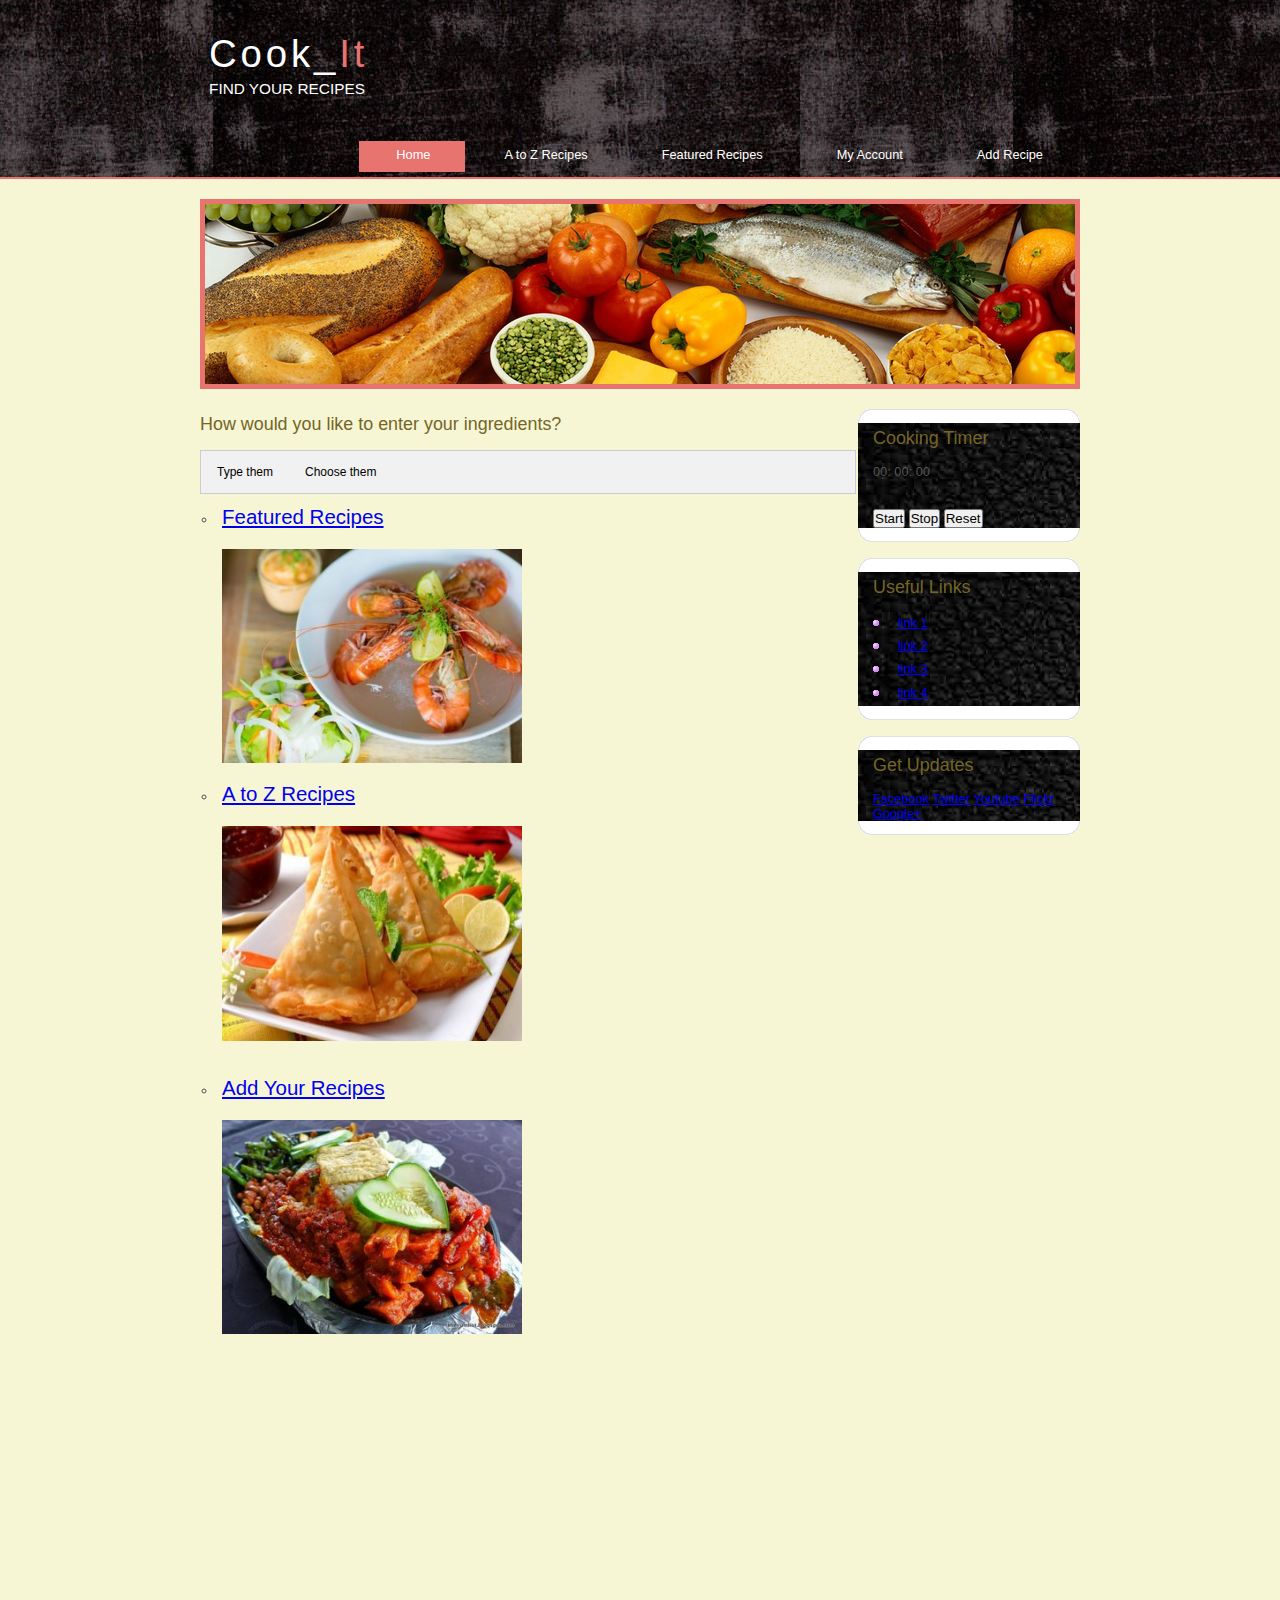
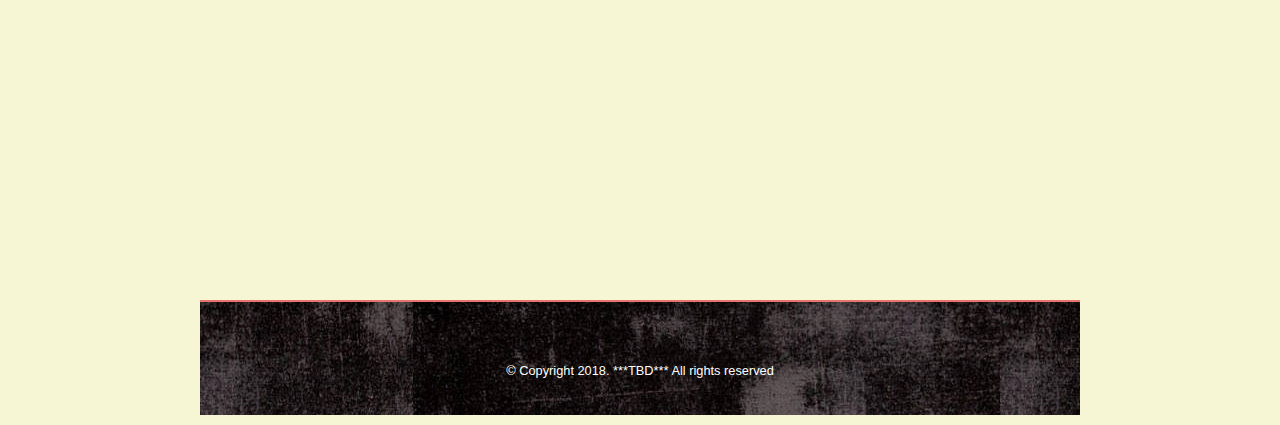
<file: Cookit/index.html>
<html>

<head>
  <title>Cook_It</title>
  <meta name="description" content="website description" />
  <meta name="keywords" content="website keywords, website keywords" />
  <meta http-equiv="content-type" content="text/html; charset=windows-1252" />
  <link rel="stylesheet" type="text/css" href="style/style.css" />
</head>

<body>
  <div id="main">
    <div id="header">
      <div id="logo">
        <div id="logo_text">

          <h1><a href="index.html">Cook_<span class="logo_colour">It</span></a></h1>
          <h2>FIND YOUR RECIPES</h2>
        </div>
      </div>
      <div id="menubar">
        <ul id="menu">

          <li class="selected">	<a href="index.html">Home</a></li>
          <li><a href="recipes.html">A to Z Recipes</a></li>
          <li><a href="featured.html">Featured Recipes</a></li>
          <li><a href="videos.html">My Account</a></li>
          <li><a href="addRecipe.html">Add Recipe</a></li>

        </ul>
      </div>
    </div>



    <div id="content_header"></div>
    <div id="site_content">
      <div id="banner"></div>
	  <div id="sidebar_container">
        <div class="sidebar">
          <div class="sidebar_top"></div>
          <div class="sidebar_item">
  				<h3> Cooking Timer </h3>
  					<div id="timer">

  					  <span id="hours">00:</span>
  					  <span id="mins">00:</span>
  					  <span id="seconds">00</span>
  					</div>
  					<div id="controls"></br></br>
  					  <button id="start">Start</button>
  					<button id="stop">Stop</button>
  					<button id="reset">Reset</button>
  					</div>
  					<script src="https://ajax.googleapis.com/ajax/libs/jquery/3.1.0/jquery.min.js"></script>

  					  <script src="java.js"></script>
          </div>
          <div class="sidebar_base"></div>
        </div>
        <div class="sidebar">
          <div class="sidebar_top"></div>
          <div class="sidebar_item">
            <h3>Useful Links</h3>
            <ul>
              <li><a href="#">link 1</a></li>
              <li><a href="#">link 2</a></li>
              <li><a href="#">link 3</a></li>
              <li><a href="#">link 4</a></li>
            </ul>
          </div>
          <div class="sidebar_base"></div>
        </div>
        <div class="sidebar">
          <div class="sidebar_top"></div>
          <div class="sidebar_item">

            <div>
				<h3>Get Updates</h3>
				<a href="http://facebook.com/go/facebook/" target="_blank" id="facebook">Facebook</a>
				<a href="http://twitter.com/go/twitter/" target="_blank" id="twitter">Twitter</a>
				<a href="http://Youtube.com/go/youtube/" target="_blank" id="youtube">Youtube</a>
				<a href="http://Flickr.com/go/flickr/" target="_blank" id="flickr">Flickr</a>
				<a href="http://Google.com/go/googleplus/" target="_blank" id="googleplus">Google&#43;</a>
			</div>

          </div>
          <div class="sidebar_base"></div>
        </div>
      </div>
      <div>
    <div>
      <h3>How would you like to enter your ingredients?</h3>
      <!DOCTYPE html>
<html>
<head>
<meta name="viewport" content="width=device-width, initial-scale=1">
<style>
body {font-family: Arial;}

/* Style the tab */
.tab {
  overflow: hidden;
  border: 1px solid #ccc;
  background-color: #f1f1f1;
}

/* Style the buttons inside the tab */
.tab button {
  background-color: inherit;
  float: left;
  border: none;
  outline: none;
  cursor: pointer;
  padding: 14px 16px;
  transition: 0.3s;
  font-size: 12px;
}

/* Change background color of buttons on hover */
.tab button:hover {
  background-color: #ddd;
}

/* Create an active/current tablink class */
.tab button.active {
  background-color: #ccc;
}

/* Style the tab content */
.tabcontent {
  display: none;
  padding: 6px 12px;
  border: 1px solid #ccc;
  border-top: none;
}
</style>
</head>
<body>



<div class="tab">
<button class="tablinks" onclick="openCity(event, 'London')">Type them</button>
<button class="tablinks" onclick="openCity(event, 'Paris')">Choose them</button>

</div>

<div id="London" class="tabcontent">

<input type="text" name="fname" onfocus="this.value=''" value="Add an ingredient">
<p> You have not added any ingredients yet! </p>
</br> </br>
<input type="submit" value="Search">
</div>

<div id="Paris" class="tabcontent">
<nav id="topNav">
<ul style="list-style: none;">
<li>
<a href="#" title="Nav Link 2">INGREDIENTS</a></br> </br>
<ul style="list-style: none;">
  <li><input type="checkbox" name="vehicle" value="Bike">Milk</li>
  <li><input type="checkbox" name="vehicle" value="Bike">Rice</li>
  <li><input type="checkbox" name="vehicle" value="Bike">Bread</li>
  <li><input type="checkbox" name="vehicle" value="Bike">Fish</li>
  <li><input type="checkbox" name="vehicle" value="Bike">Meat</li>
  <li><input type="checkbox" name="vehicle" value="Bike">Oil</li>
  <li><input type="checkbox" name="vehicle" value="Bike">Fish</li>
  <li><input type="checkbox" name="vehicle" value="Bike">Fruits</li>
  <li><input type="checkbox" name="vehicle" value="Bike">Vegetables</li>
</ul>
</li>
    <div id="a"></div>

    <input type="submit" value="Search">
</div>



<script>
function openCity(evt, cityName) {
  var i, tabcontent, tablinks;
  tabcontent = document.getElementsByClassName("tabcontent");
  for (i = 0; i < tabcontent.length; i++) {
      tabcontent[i].style.display = "none";
  }
  tablinks = document.getElementsByClassName("tablinks");
  for (i = 0; i < tablinks.length; i++) {
      tablinks[i].className = tablinks[i].className.replace(" active", "");
  }
  document.getElementById(cityName).style.display = "block";
  evt.currentTarget.className += " active";
}
</script>

</body>
</html>

<div class="mydiv">
  <ul class="myul">
    <li>
      <h2><a href="featured.html">Featured Recipes</a></h2>
      <a href="featured.html"><img src="images/featured.jpg" width="300px" hight="300px" alt="Image"></a>
    </li>
    <li>
      <h2><a href="recipes.html">A to Z Recipes</a></h2>
      <a href="recipes.html"><img src="images/a-z.jpg" width="300px" hight="300px" alt="Image"></a>
    </li>
  </ul>
  <ul>

    <li>
      <h2><a href="addRecipe.html">Add Your Recipes</a></h2>
      <a href="addRecipe.html"><img src="images/blog.jpg" width="300px" hight="300px" alt="Image"></a>
    </li>
  </ul>
</div>



</br></br></br></br></br></br></br></br></br></br></br></br></br></br></br></br></br></br></br></br></br></br></br></br></br></br></br></br></br></br></br></br></br></br></br></br>


    <div id="content_footer"></div>
    <div id="footer">
</br></br>
    			<p>
    				&copy; Copyright 2018. ***TBD*** All rights reserved
    			</p>
    		</div>
    	</div>
    </body>
    </html>
</file>
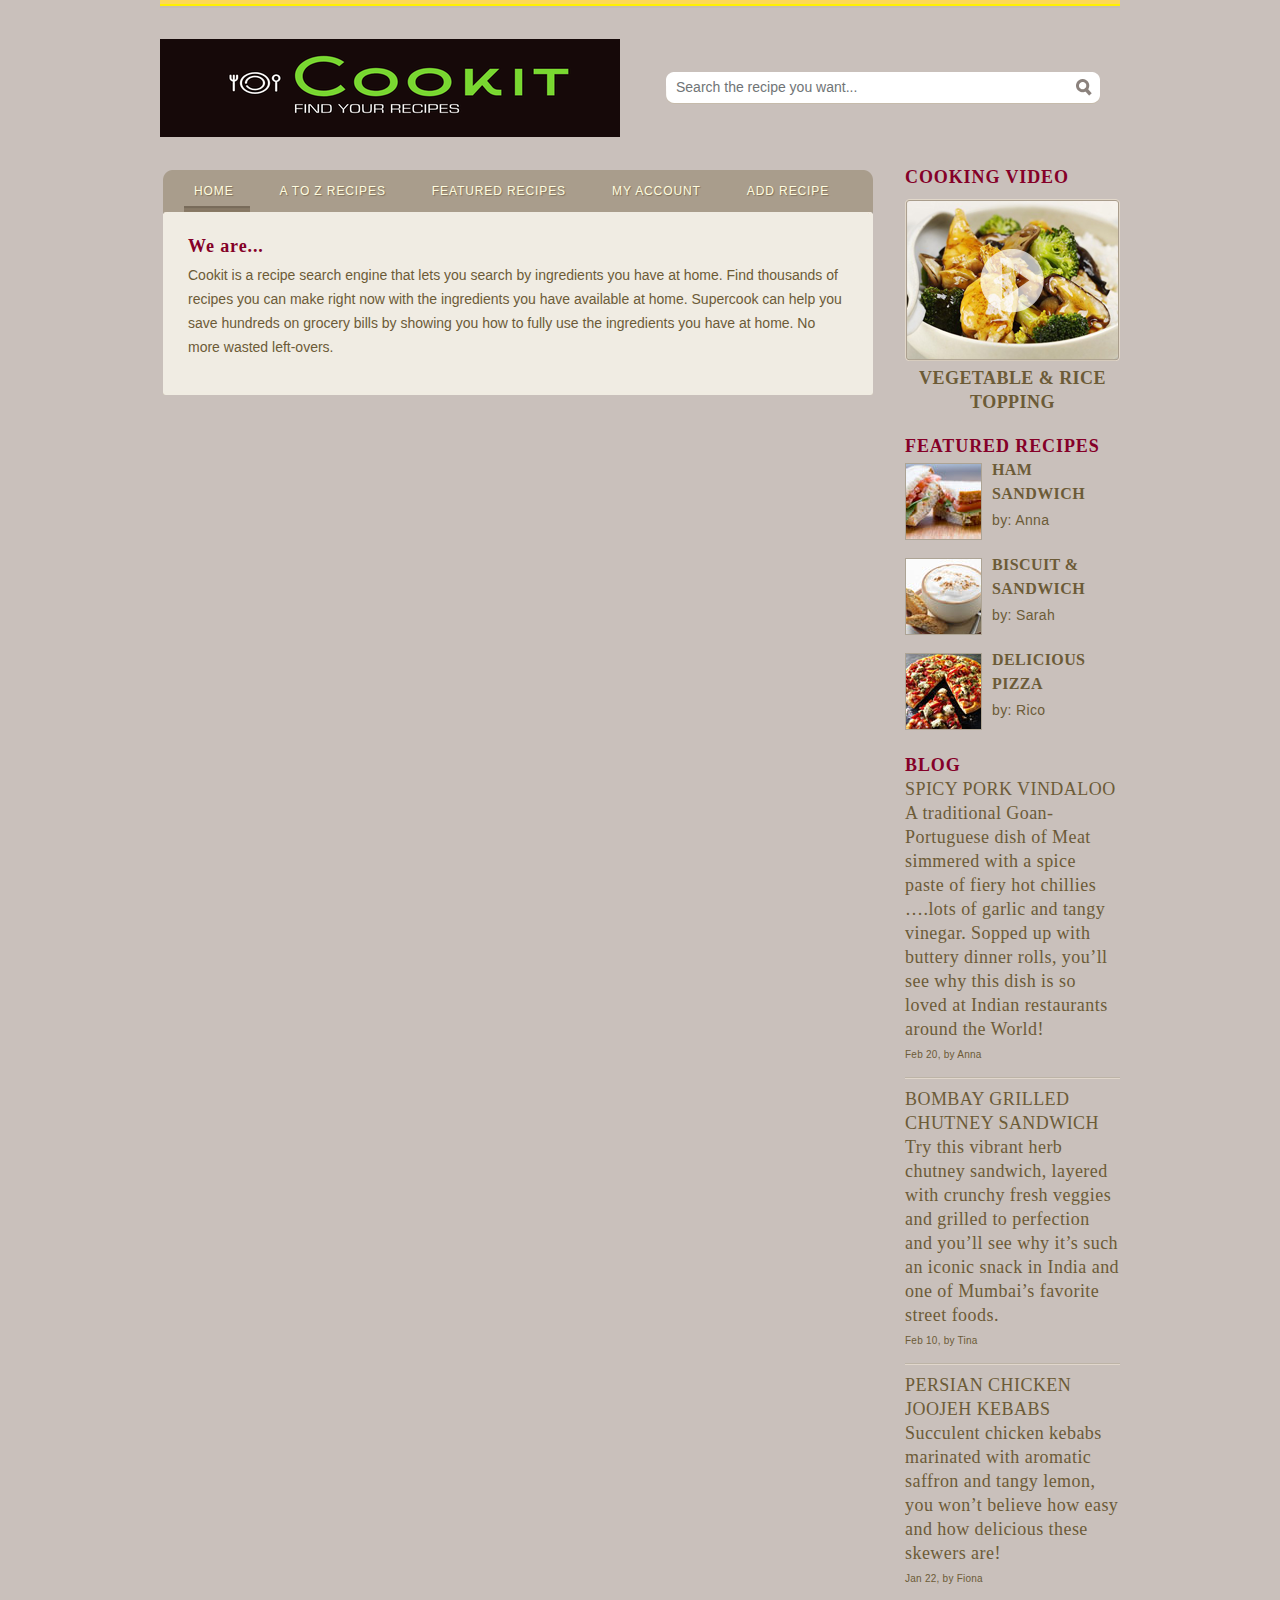
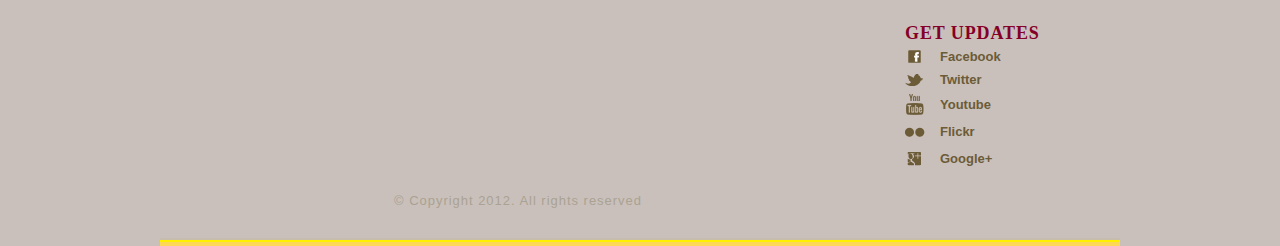
<file: Cookit/about.html>
<!DOCTYPE html>
<!-- Website template by freewebsitetemplates.com -->
<html>
<head>
	<meta charset="UTF-8">
	<title>About - Cooking Recipe Web Template</title>
	<link rel="stylesheet" type="text/css" href="css/style.css">
</head>
<body>
	<div class="header">
		<div>
			<a href="index.html"><img src="images/logo.png" alt="Logo"></a>
		</div>
		<form action="index.html">
		<input type="text" value="Search the recipe you want..." id="search">
			<input type="submit" value="" id="searchbtn">
		</form>
	</div>
	<div class="body">
		<div>
			<div class="header">
				<ul>
					<li>
						<a href="index.html">Home</a>
					</li>
					<li>
						<a href="recipes.html">A to Z Recipes</a>
					</li>
					<li>
						<a href="featured.html">Featured Recipes</a>
					</li>
					<li>
						<a href="videos.html">My Account</a>
					</li>
					<li>
						<a href="blog.html">Add Recipe</a>
					</li>
					<li class="current">
						<a href="about.html">About</a>
					</li>
				</ul>
			</div>
			<div class="body">
				<div id="content">
					<div>
						<div>
							<h4>We are...</h4>
							<p>
								Cookit is a recipe search engine that lets you search by ingredients you have at home. Find thousands of recipes you can make right now with the ingredients you have available at home.  Supercook can help you save hundreds on grocery bills by showing you how to fully use the ingredients you have at home. No more wasted left-overs.
							</p>
						</div>
					</div>
				</div>
			</div>
		</div>
		<div>
			<div>
				<h3>Cooking Video</h3>
				<a href="videos.html"><img src="images/cooking-video.png" alt="Image"></a>
				<span>Vegetable &amp; Rice Topping</span>
			</div>
			<div>
				<h3>Featured Recipes</h3>
				<ul id="featured">
					<li>
						<a href="recipes.html"><img src="images/sandwich.jpg" alt="Image"></a>
						<div>
							<h2><a href="recipes.html">Ham Sandwich</a></h2>
							<span>by: Anna</span>
						</div>
					</li>
					<li>
						<a href="recipes.html"><img src="images/biscuit-and-coffee.jpg" alt="Image"></a>
						<div>
							<h2><a href="recipes.html">Biscuit &amp; Sandwich</a></h2>
							<span>by: Sarah</span>
						</div>
					</li>
					<li>
						<a href="recipes.html"><img src="images/pizza.jpg" alt="Image"></a>
						<div>
							<h2><a href="recipes.html">Delicious Pizza</a></h2>
							<span>by: Rico</span>
						</div>
					</li>
				</ul>
			</div>
			<div>
				<h3>Blog</h3>
				<ul id="blog">
					<li>
						<a href="blog.html">SPICY PORK VINDALOO
A traditional Goan-Portuguese dish of Meat simmered with a spice paste of fiery hot chillies ….lots of garlic and tangy vinegar. Sopped up with buttery dinner rolls, you’ll see why this dish is so loved at Indian restaurants around the World!</a>
						<span class="date">Feb 20, by Anna</span>
					</li>
					<li>
						<a href="blog.html">BOMBAY GRILLED CHUTNEY SANDWICH
Try this vibrant herb chutney sandwich, layered with crunchy fresh veggies and grilled to perfection and you’ll see why it’s such an iconic snack in India and one of Mumbai’s favorite street foods.</a>
						<span class="date">Feb 10, by Tina</span>
					</li>
					<li>
						<a href="blog.html">PERSIAN CHICKEN JOOJEH KEBABS
Succulent chicken kebabs marinated with aromatic saffron and tangy lemon, you won’t believe how easy and how delicious these skewers are!</a>
						<span class="date">Jan 22, by Fiona</span>
					</li>
				</ul>
			</div>
			<div>
				<h3>Get Updates</h3>
				<a href="http://facebook.com/go/facebook/" target="_blank" id="facebook">Facebook</a>
				<a href="http://twitter.com/go/twitter/" target="_blank" id="twitter">Twitter</a>
				<a href="http://Youtube.com/go/youtube/" target="_blank" id="youtube">Youtube</a>
				<a href="http://Flickr.com/go/flickr/" target="_blank" id="flickr">Flickr</a>
				<a href="http://Google.com/go/googleplus/" target="_blank" id="googleplus">Google&#43;</a>
			</div>
		</div>
	</div>
	<div class="footer">
		<div>
			<p>
				&copy; Copyright 2012. All rights reserved
			</p>
		</div>
	</div>
</body>
</html>
</file>
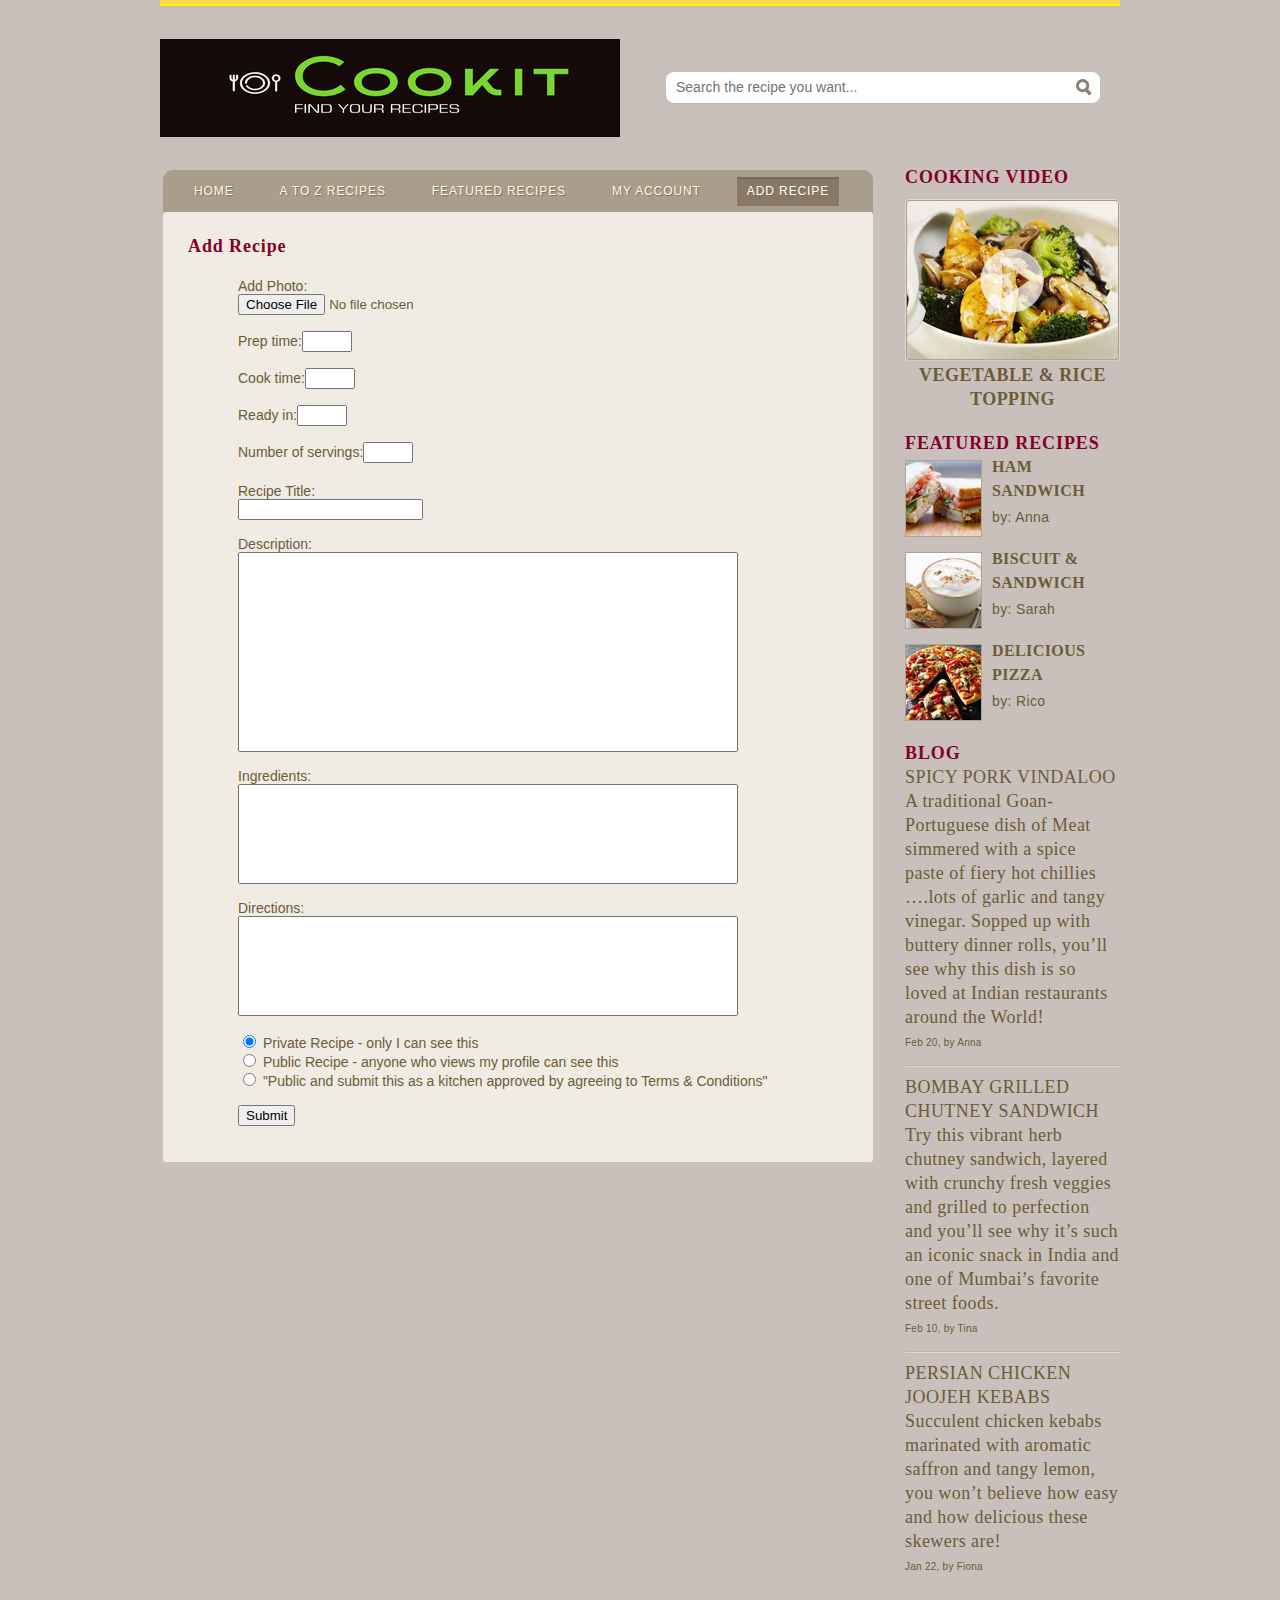
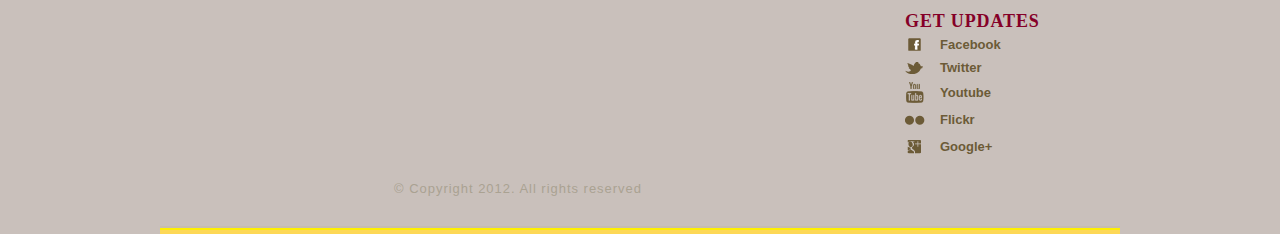
<file: Cookit/addRecipe.html>
<html>

<head>
    <meta charset="UTF-8">
    <title>Blog - Food</title>
    <link rel="stylesheet" type="text/css" href="css/style.css">
</head>

<body>
    <div class="header">
        <div>
            <a href="index.html"><img src="images/logo.png" alt="Logo"></a>
        </div>
        <form action="index.html">
            <input type="text" value="Search the recipe you want..." id="search">
            <input type="submit" value="" id="searchbtn">
        </form>
    </div>
    <div class="body">
        <div>
            <div class="header">
                <ul>
                    <li>
                        <a href="index.html">Home</a>
                    </li>
                    <li>
                        <a href="recipes.html">A to Z Recipes</a>
                    </li>
                    <li>
                        <a href="featured.html">Featured Recipes</a>
                    </li>
                    <li>
                        <a href="videos.html">My account</a>
                    </li>
                    <li class="current">
                        <a href="blog.html">Add Recipe</a>
                    </li>
                    <li>
                        <a href="about.html">About</a>
                    </li>
                </ul>
            </div>
            <div class="body">
                <div id="content">
                    <div>
                        <div>
                            <h3>Add Recipe</h3>

                            <div class="row">
                                <div class="column left">
                                    Add Photo:
                                    <form action="/action_page.php"> <input type="file" name="image" value="fileupload" id="fileupload"> <label for="fileupload"> <br><br>
    Prep time:<input type="text" name="prepTim" value=" " style="width: 50px"><br><br>
    Cook time:<input type="text" name="cookTim" value=" " style="width: 50px"><br><br>
    Ready in:<input type="text" name="redyTim" value=" " style="width: 50px"><br><br>
    Number of servings:<input type="text" name="numServ" value=" " style="width: 50px">
  </div>
  
  
  
  
  <div class="column right">
    <form action="/action_page.php">
  Recipe Title:<br>
  <input type="text" name="title" value=" ">
  <br><br>
  Description:<br>
  <input type="text" name="descrip" value=" " style="width: 500px; height: 200px;">
  <br><br>
   Ingredients:<br>
  <input type="text" name="ingre" value=" " style="width: 500px; height: 100px;">
  <br><br>
  Directions:<br>
  <input type="text" name="direct" value=" " style="width: 500px; height: 100px;">
  <br><br>
  <input type="radio" name="recipePrivacy" value="Priavte" checked> Private Recipe - only I can see this <br>
  <input type="radio" name="recipePrivacy" value="Public"> Public Recipe - anyone who views my profile can see this<br>
  <input type="radio" name="recipePrivacy" value="Public T&C"> "Public and submit this as a kitchen approved by agreeing to Terms & Conditions" <br><br>
  
  <input type="submit" value="Submit">
</form> 
  </div>
</div>


							</p>
						</div>
					</div>
				</div>
			</div>
		</div>
		<div>
			<div>
				<h3>Cooking Video</h3>
				<a href="videos.html"><img src="images/cooking-video.png" alt="Image"></a>
				<span>Vegetable &amp; Rice Topping</span>
			</div>
			<div>
				<h3>Featured Recipes</h3>
				<ul id="featured">
					<li>
						<a href="recipes.html"><img src="images/sandwich.jpg" alt="Image"></a>
						<div>
							<h2><a href="recipes.html">Ham Sandwich</a></h2>
							<span>by: Anna</span>
						</div>
					</li>
					<li>
						<a href="recipes.html"><img src="images/biscuit-and-coffee.jpg" alt="Image"></a>
						<div>
							<h2><a href="recipes.html">Biscuit &amp; Sandwich</a></h2>
							<span>by: Sarah</span>
						</div>
					</li>
					<li>
						<a href="recipes.html"><img src="images/pizza.jpg" alt="Image"></a>
						<div>
							<h2><a href="recipes.html">Delicious Pizza</a></h2>
							<span>by: Rico</span>
						</div>
					</li>
				</ul>
			</div>
			<div>
				<h3>Blog</h3>
				<ul id="blog">
					<li>
						<a href="blog.html">SPICY PORK VINDALOO
A traditional Goan-Portuguese dish of Meat simmered with a spice paste of fiery hot chillies ….lots of garlic and tangy vinegar. Sopped up with buttery dinner rolls, you’ll see why this dish is so loved at Indian restaurants around the World!</a>
						<span class="date">Feb 20, by Anna</span>
					</li>
					<li>
						<a href="blog.html">BOMBAY GRILLED CHUTNEY SANDWICH
Try this vibrant herb chutney sandwich, layered with crunchy fresh veggies and grilled to perfection and you’ll see why it’s such an iconic snack in India and one of Mumbai’s favorite street foods.</a>
						<span class="date">Feb 10, by Tina</span>
					</li>
					<li>
						<a href="blog.html">PERSIAN CHICKEN JOOJEH KEBABS
Succulent chicken kebabs marinated with aromatic saffron and tangy lemon, you won’t believe how easy and how delicious these skewers are!</a>
						<span class="date">Jan 22, by Fiona</span>
					</li>
				</ul>
			</div>
			<div>
				<h3>Get Updates</h3>
				<a href="http://facebook.com/go/facebook/" target="_blank" id="facebook">Facebook</a>
				<a href="http://twitter.com/go/twitter/" target="_blank" id="twitter">Twitter</a>
				<a href="http://Youtube.com/go/youtube/" target="_blank" id="youtube">Youtube</a>
				<a href="http://Flickr.com/go/flickr/" target="_blank" id="flickr">Flickr</a>
				<a href="http://Google.com/go/googleplus/" target="_blank" id="googleplus">Google&#43;</a>
			</div>
		</div>
	</div>
	<div class="footer">
		<div>
			<p>
				&copy; Copyright 2012. All rights reserved
			</p>
		</div>
	</div>
</body>
</html>
</file>
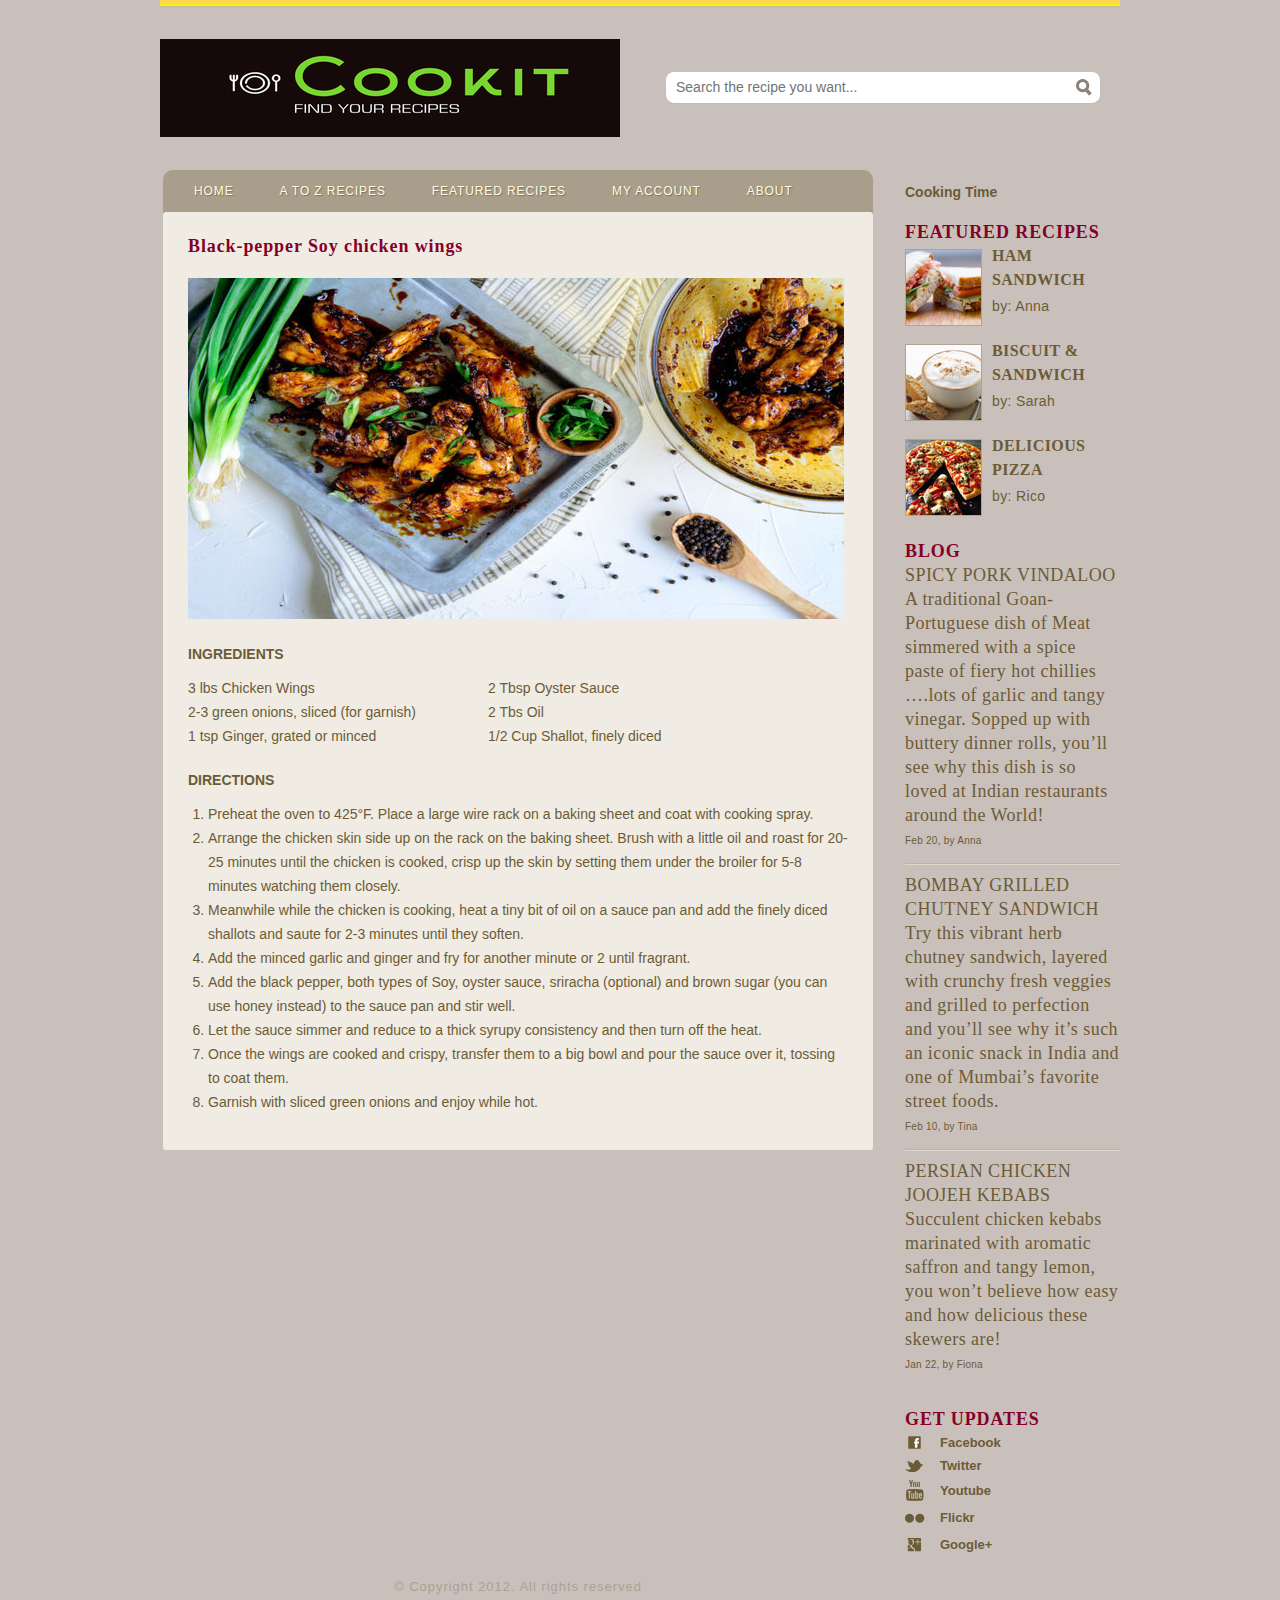
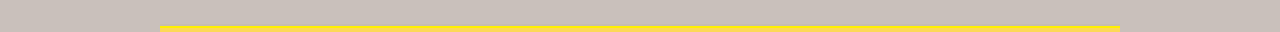
<file: Cookit/Black-pepper Soy chicken wings.html>
<!DOCTYPE html>
<!-- Website template by freewebsitetemplates.com -->
<html>
<head>
	<meta charset="UTF-8">
	<title>Food &amp; Recipes</title>
	<link rel="stylesheet" type="text/css" href="css/style.css">
</head>
<body>
	<div class="header">
		<div>
			<a href="index.html"><img src="images/logo.png" alt="Logo"></a>
		</div>
		<form action="index.html">
		<input type="text" value="Search the recipe you want..." id="search">
			<input type="submit" value="" id="searchbtn">
		</form>
	</div>
	<div class="body">
		<div>
			<div class="header">
				<ul>
					<li>
						<a href="index.html">Home</a>
					</li>
					<li>
						<a href="recipes.html">A to Z Recipes</a>
					</li>
					<li >
						<a href="featured.html">Featured Recipes</a>
					</li>
					<li>
						<a href="videos.html">My Account</a>
					</li>
					<li>
						<a href="about.html">About</a>
					</li>
					<li>
						<a href="blog.html">Blog</a>
					</li>
				</ul>
			</div>
			<div class="body">
				<div id="content">
					<div>
						<div>
							<h3>Black-pepper Soy chicken wings</h3>

							<a href="index.html"><img src="images/pork-barbeque.jpg" alt="Image"></a>
							<h5>INGREDIENTS</h5>
							<ol class="ingredients">
								<li>
									3 lbs Chicken Wings
								</li>
								<li>
									2 Tbsp Oyster Sauce
								</li>
								<li>
									2-3 green onions, sliced (for garnish)
								</li>
								<li>
									2 Tbs Oil
								</li>
								<li>
									1 tsp Ginger, grated or minced
								</li>
								<li>
									1/2 Cup Shallot, finely diced
								</li>
							</ol>
							<h5>DIRECTIONS</h5>
							<ol class="directions">
								<li>
									Preheat the oven to 425°F. Place a large wire rack on a baking sheet and coat with cooking spray.
								</li>
								<li>
									Arrange the chicken skin side up on the rack on the baking sheet. Brush with a little oil and roast for 20-25 minutes until the chicken is cooked, crisp up the skin by setting them under the broiler for 5-8 minutes watching them closely.
								</li>
								<li>
									Meanwhile while the chicken is cooking, heat a tiny bit of oil on a sauce pan and add the finely diced shallots and saute for 2-3 minutes until they soften.
								</li>
								<li>
									Add the minced garlic and ginger and fry for another minute or 2 until fragrant.
								</li>
								<li>
									Add the black pepper, both types of Soy, oyster sauce, sriracha (optional) and brown sugar (you can use honey instead) to the sauce pan and stir well.
								</li>
								<li>
									Let the sauce simmer and reduce to a thick syrupy consistency and then turn off the heat.
								</li>

								<li>
									Once the wings are cooked and crispy, transfer them to a big bowl and pour the sauce over it, tossing to coat them.
								</li>
								<li>
									Garnish with sliced green onions and enjoy while hot.
								</li>

							</ol>
						</div>
					</div>
				</div>
			</div>
		</div>
		<div>
			<h4> Cooking Time <h4>
			<script src="java.js"></script>
		<h4>	<div id="timer"></div> </h4>

			<div>
				<h3>Featured Recipes</h3>
				<ul id="featured">
					<li>
						<a href="recipes.html"><img src="images/sandwich.jpg" alt="Image"></a>
						<div>
							<h2><a href="recipes.html">Ham Sandwich</a></h2>
							<span>by: Anna</span>
						</div>
					</li>
					<li>
						<a href="recipes.html"><img src="images/biscuit-and-coffee.jpg" alt="Image"></a>
						<div>
							<h2><a href="recipes.html">Biscuit &amp; Sandwich</a></h2>
							<span>by: Sarah</span>
						</div>
					</li>
					<li>
						<a href="recipes.html"><img src="images/pizza.jpg" alt="Image"></a>
						<div>
							<h2><a href="recipes.html">Delicious Pizza</a></h2>
							<span>by: Rico</span>
						</div>
					</li>
				</ul>
			</div>
			<div>
				<h3>Blog</h3>
				<ul id="blog">
					<li>
						<a href="blog.html">SPICY PORK VINDALOO
A traditional Goan-Portuguese dish of Meat simmered with a spice paste of fiery hot chillies ….lots of garlic and tangy vinegar. Sopped up with buttery dinner rolls, you’ll see why this dish is so loved at Indian restaurants around the World!</a>
						<span class="date">Feb 20, by Anna</span>
					</li>
					<li>
						<a href="blog.html">BOMBAY GRILLED CHUTNEY SANDWICH
Try this vibrant herb chutney sandwich, layered with crunchy fresh veggies and grilled to perfection and you’ll see why it’s such an iconic snack in India and one of Mumbai’s favorite street foods.</a>
						<span class="date">Feb 10, by Tina</span>
					</li>
					<li>
						<a href="blog.html">PERSIAN CHICKEN JOOJEH KEBABS
Succulent chicken kebabs marinated with aromatic saffron and tangy lemon, you won’t believe how easy and how delicious these skewers are!</a>
						<span class="date">Jan 22, by Fiona</span>
					</li>
				</ul>
			</div>
			<div>
				<h3>Get Updates</h3>
				<a href="http://facebook.com/go/facebook/" target="_blank" id="facebook">Facebook</a>
				<a href="http://twitter.com/go/twitter/" target="_blank" id="twitter">Twitter</a>
				<a href="http://Youtube.com/go/youtube/" target="_blank" id="youtube">Youtube</a>
				<a href="http://Flickr.com/go/flickr/" target="_blank" id="flickr">Flickr</a>
				<a href="http://Google.com/go/googleplus/" target="_blank" id="googleplus">Google&#43;</a>
			</div>
		</div>
	</div>
	<div class="footer">
		<div>
			<p>
				&copy; Copyright 2012. All rights reserved
			</p>
		</div>
	</div>
</body>
</html>
</file>
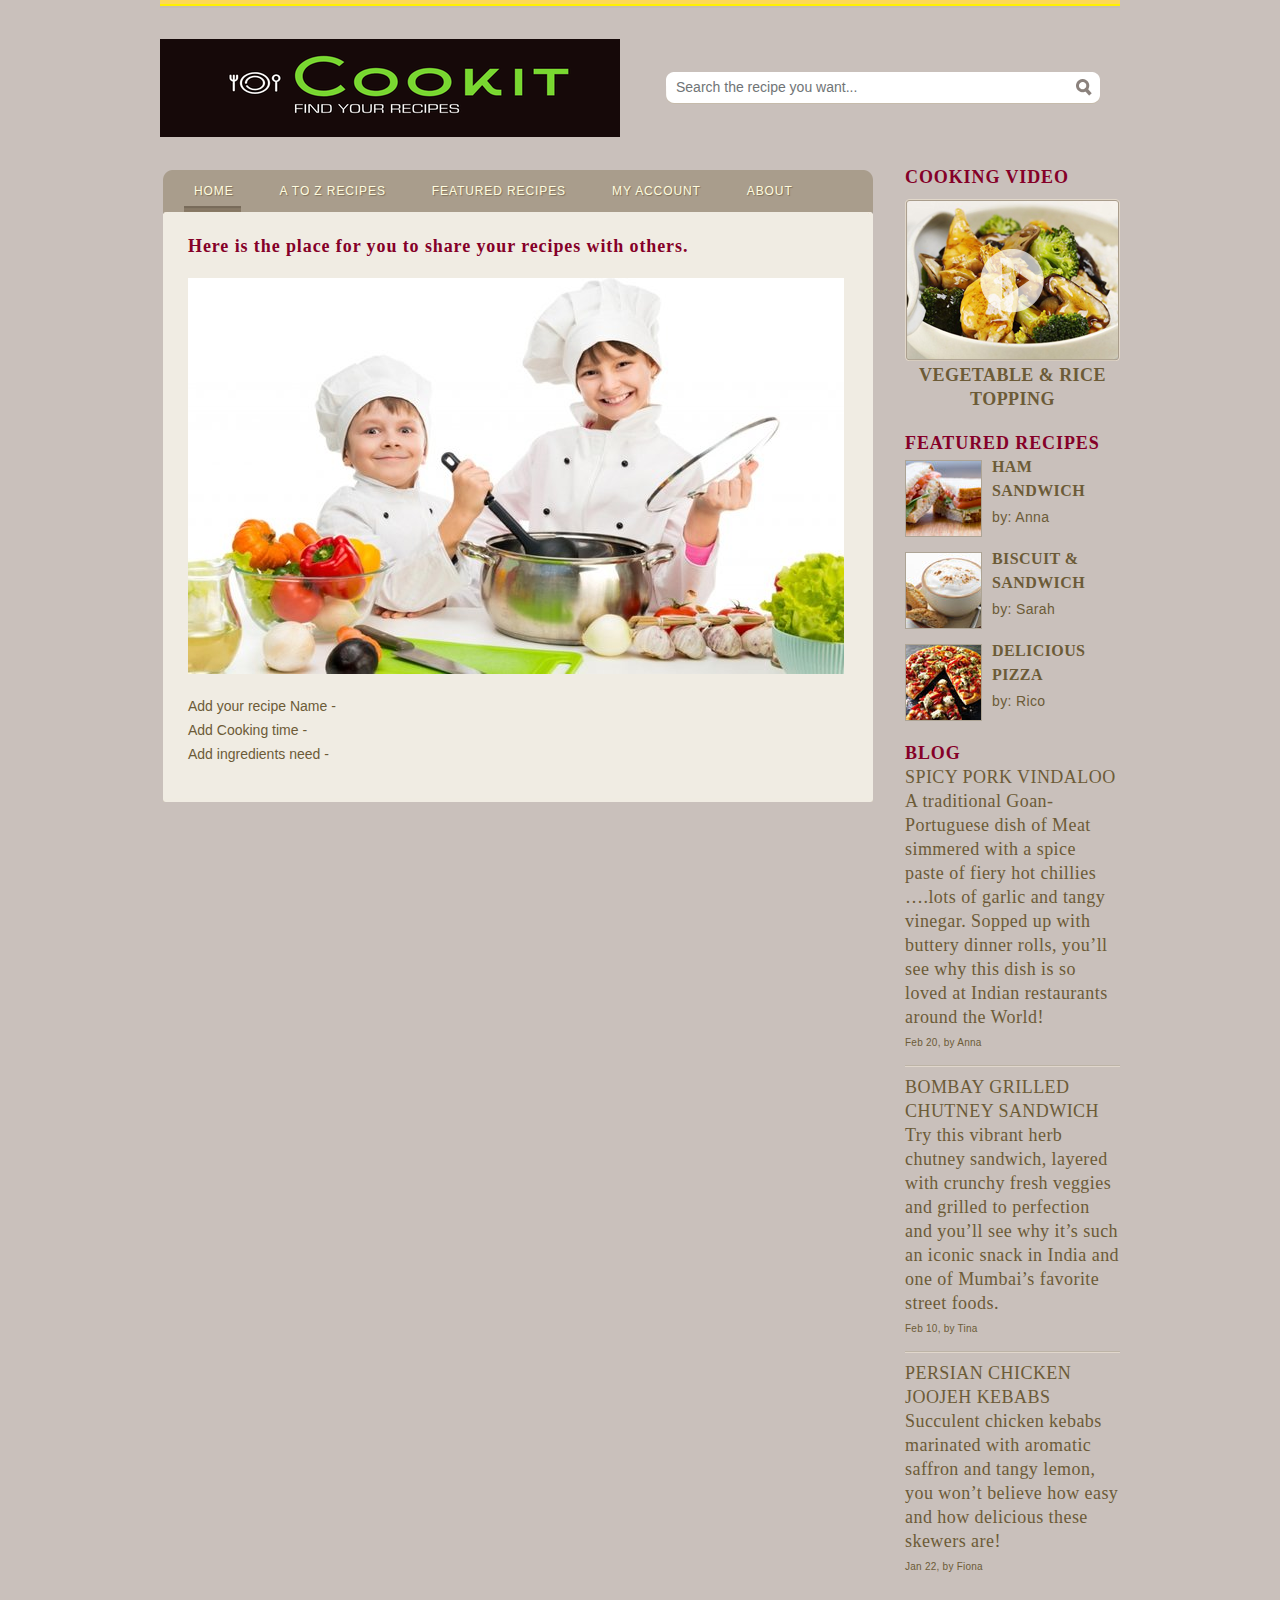
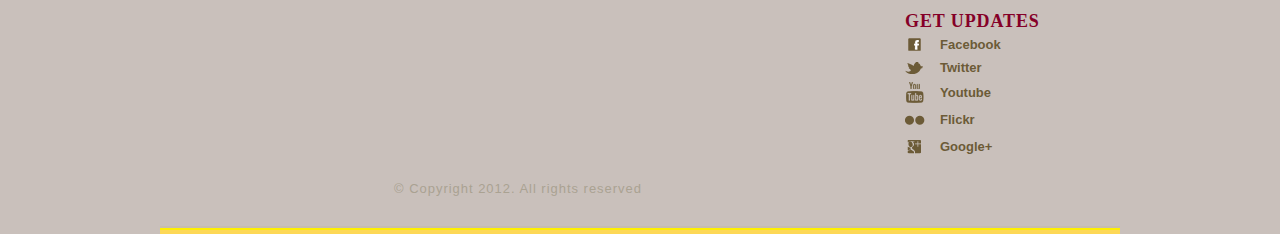
<file: Cookit/blog.html>
<html>
<head>
	<meta charset="UTF-8">
	<title>Blog - Food</title>
	<link rel="stylesheet" type="text/css" href="css/style.css">
</head>
<body>
	<div class="header">
		<div>
			<a href="index.html"><img src="images/logo.png" alt="Logo"></a>
		</div>
		<form action="index.html">
			<input type="text" value="Search the recipe you want..." id="search">
			<input type="submit" value="" id="searchbtn">
		</form>
	</div>
	<div class="body">
		<div>
			<div class="header">
				<ul>
					<li>
						<a href="index.html">Home</a>
					</li>
					<li>
						<a href="recipes.html">A to Z Recipes</a>
					</li>
					<li>
						<a href="featured.html">Featured Recipes</a>
					</li>
					<li>
						<a href="videos.html">My account</a>
					</li>
					<li>
						<a href="about.html">About</a>
					</li>
					<li class="current">
						<a href="blog.html">Blog</a>
					</li>
				</ul>
			</div>
			<div class="body">
				<div id="content">
					<div>
						<div>
							<h3>Here is the place for you to share your recipes with others.</h3>

							<a href="index.html"><img src="images/chicken-mushroom.jpg" alt="Image"></a>
							<p>
								Add your recipe Name - </br>
							Add	Cooking time - </br>
							Add ingredients need - </br>


							</p>
						</div>
					</div>
				</div>
			</div>
		</div>
		<div>
			<div>
				<h3>Cooking Video</h3>
				<a href="videos.html"><img src="images/cooking-video.png" alt="Image"></a>
				<span>Vegetable &amp; Rice Topping</span>
			</div>
			<div>
				<h3>Featured Recipes</h3>
				<ul id="featured">
					<li>
						<a href="recipes.html"><img src="images/sandwich.jpg" alt="Image"></a>
						<div>
							<h2><a href="recipes.html">Ham Sandwich</a></h2>
							<span>by: Anna</span>
						</div>
					</li>
					<li>
						<a href="recipes.html"><img src="images/biscuit-and-coffee.jpg" alt="Image"></a>
						<div>
							<h2><a href="recipes.html">Biscuit &amp; Sandwich</a></h2>
							<span>by: Sarah</span>
						</div>
					</li>
					<li>
						<a href="recipes.html"><img src="images/pizza.jpg" alt="Image"></a>
						<div>
							<h2><a href="recipes.html">Delicious Pizza</a></h2>
							<span>by: Rico</span>
						</div>
					</li>
				</ul>
			</div>
			<div>
				<h3>Blog</h3>
				<ul id="blog">
					<li>
						<a href="blog.html">SPICY PORK VINDALOO
A traditional Goan-Portuguese dish of Meat simmered with a spice paste of fiery hot chillies ….lots of garlic and tangy vinegar. Sopped up with buttery dinner rolls, you’ll see why this dish is so loved at Indian restaurants around the World!</a>
						<span class="date">Feb 20, by Anna</span>
					</li>
					<li>
						<a href="blog.html">BOMBAY GRILLED CHUTNEY SANDWICH
Try this vibrant herb chutney sandwich, layered with crunchy fresh veggies and grilled to perfection and you’ll see why it’s such an iconic snack in India and one of Mumbai’s favorite street foods.</a>
						<span class="date">Feb 10, by Tina</span>
					</li>
					<li>
						<a href="blog.html">PERSIAN CHICKEN JOOJEH KEBABS
Succulent chicken kebabs marinated with aromatic saffron and tangy lemon, you won’t believe how easy and how delicious these skewers are!</a>
						<span class="date">Jan 22, by Fiona</span>
					</li>
				</ul>
			</div>
			<div>
				<h3>Get Updates</h3>
				<a href="http://facebook.com/go/facebook/" target="_blank" id="facebook">Facebook</a>
				<a href="http://twitter.com/go/twitter/" target="_blank" id="twitter">Twitter</a>
				<a href="http://Youtube.com/go/youtube/" target="_blank" id="youtube">Youtube</a>
				<a href="http://Flickr.com/go/flickr/" target="_blank" id="flickr">Flickr</a>
				<a href="http://Google.com/go/googleplus/" target="_blank" id="googleplus">Google&#43;</a>
			</div>
		</div>
	</div>
	<div class="footer">
		<div>
			<p>
				&copy; Copyright 2012. All rights reserved
			</p>
		</div>
	</div>
</body>
</html>
</file>
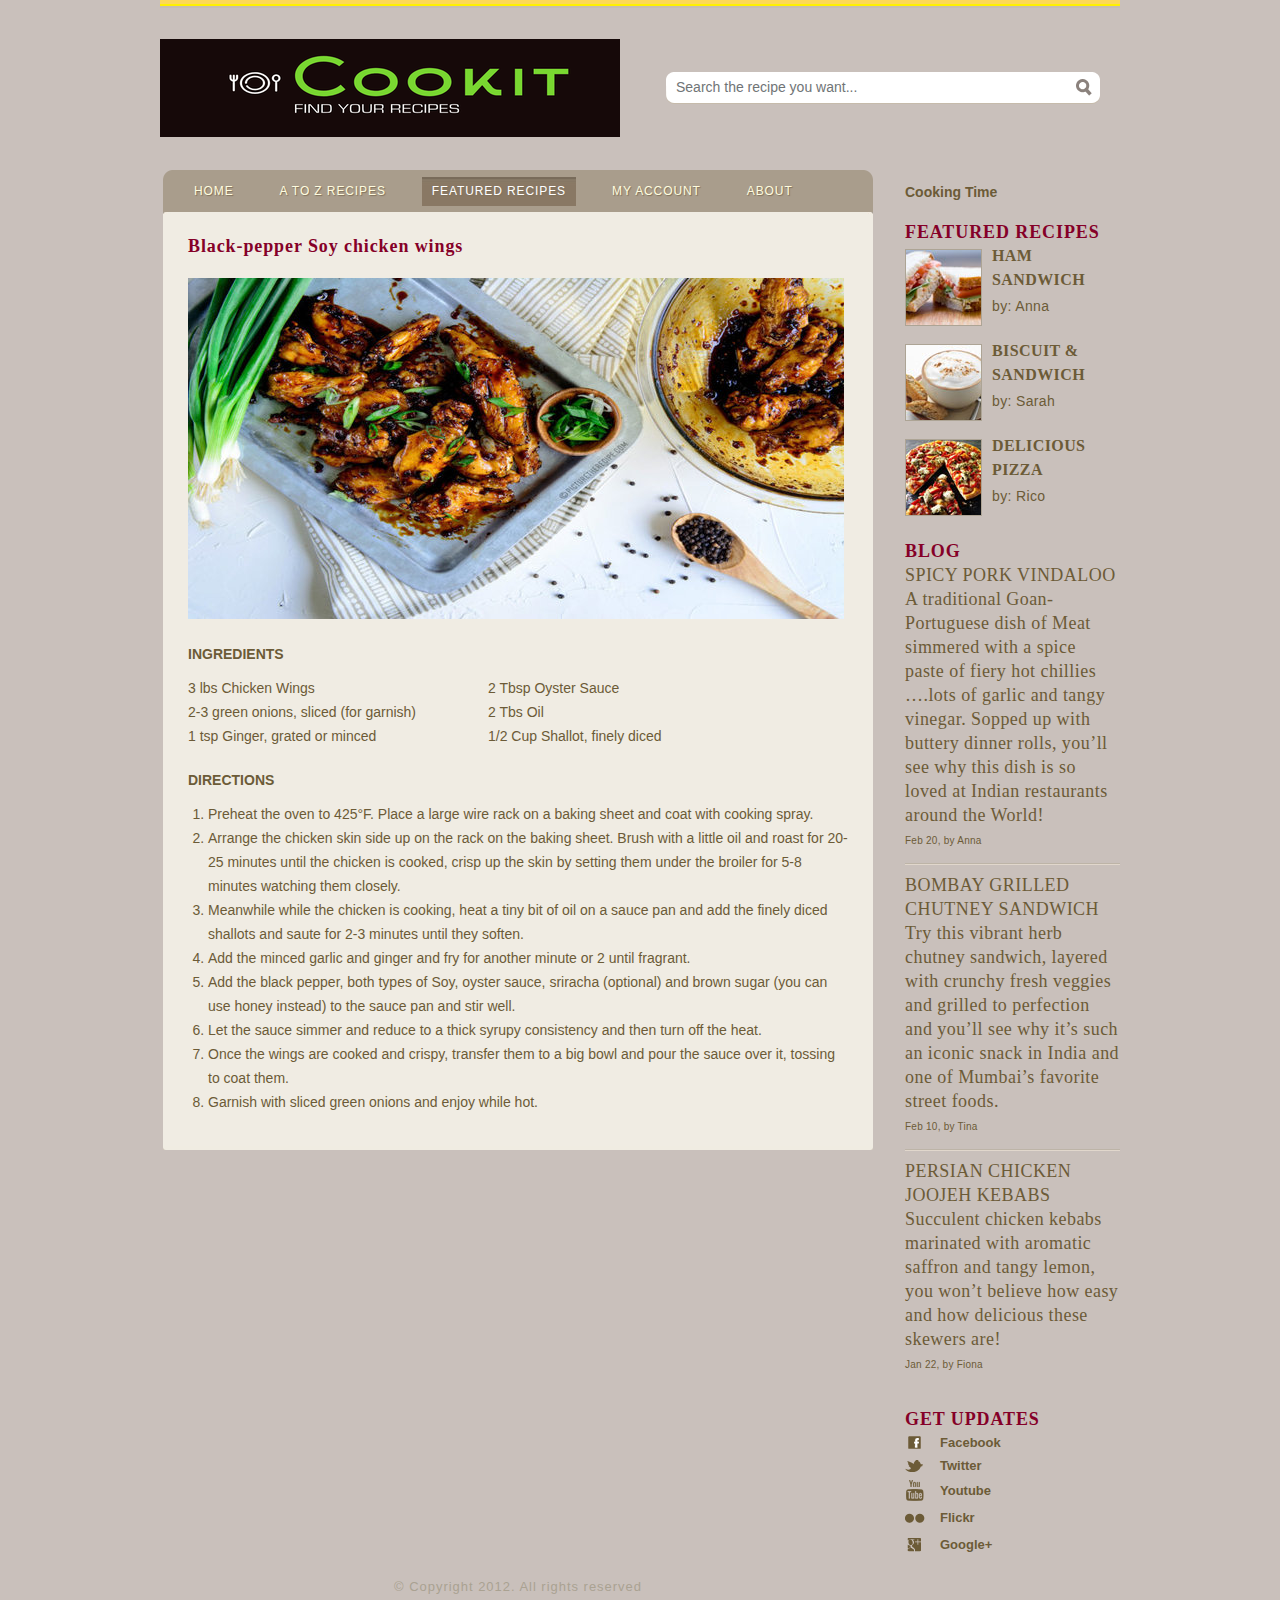
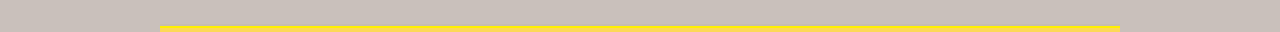
<file: Cookit/featured.html>
<!DOCTYPE html>
<!-- Website template by freewebsitetemplates.com -->
<html>
<head>
	<meta charset="UTF-8">
	<title>Featured Recipes - Food &amp; Recipes Web Template</title>
	<link rel="stylesheet" type="text/css" href="css/style.css">
</head>
<body>
	<div class="header">
		<div>
			<a href="index.html"><img src="images/logo.png" alt="Logo"></a>
		</div>
		<form action="index.html">
		<input type="text" value="Search the recipe you want..." id="search">
			<input type="submit" value="" id="searchbtn">
		</form>
	</div>
	<div class="body">
		<div>
			<div class="header">
				<ul>
					<li>
						<a href="index.html">Home</a>
					</li>
					<li>
						<a href="recipes.html">A to Z Recipes</a>
					</li>
					<li class="current">
						<a href="featured.html">Featured Recipes</a>
					</li>
					<li>
						<a href="videos.html">My Account</a>
					</li>
					<li>
						<a href="about.html">About</a>
					</li>
					<li>
						<a href="blog.html">Blog</a>
					</li>
				</ul>
			</div>
			<div class="body">
				<div id="content">
					<div>
						<div>
							<h3>Black-pepper Soy chicken wings</h3>

							<a href="index.html"><img src="images/pork-barbeque.jpg" alt="Image"></a>
							<h5>INGREDIENTS</h5>
							<ol class="ingredients">
								<li>
									3 lbs Chicken Wings
								</li>
								<li>
									2 Tbsp Oyster Sauce
								</li>
								<li>
									2-3 green onions, sliced (for garnish)
								</li>
								<li>
									2 Tbs Oil
								</li>
								<li>
									1 tsp Ginger, grated or minced
								</li>
								<li>
									1/2 Cup Shallot, finely diced
								</li>
							</ol>
							<h5>DIRECTIONS</h5>
							<ol class="directions">
								<li>
									Preheat the oven to 425°F. Place a large wire rack on a baking sheet and coat with cooking spray.
								</li>
								<li>
									Arrange the chicken skin side up on the rack on the baking sheet. Brush with a little oil and roast for 20-25 minutes until the chicken is cooked, crisp up the skin by setting them under the broiler for 5-8 minutes watching them closely.
								</li>
								<li>
									Meanwhile while the chicken is cooking, heat a tiny bit of oil on a sauce pan and add the finely diced shallots and saute for 2-3 minutes until they soften.
								</li>
								<li>
									Add the minced garlic and ginger and fry for another minute or 2 until fragrant.
								</li>
								<li>
									Add the black pepper, both types of Soy, oyster sauce, sriracha (optional) and brown sugar (you can use honey instead) to the sauce pan and stir well.
								</li>
								<li>
									Let the sauce simmer and reduce to a thick syrupy consistency and then turn off the heat.
								</li>

								<li>
									Once the wings are cooked and crispy, transfer them to a big bowl and pour the sauce over it, tossing to coat them.
								</li>
								<li>
									Garnish with sliced green onions and enjoy while hot.
								</li>

							</ol>
						</div>
					</div>
				</div>
			</div>
		</div>
		<div>
			<h4> Cooking Time <h4>
			<script src="java.js"></script>
		<h4>	<div id="timer"></div> </h4>

			<div>
				<h3>Featured Recipes</h3>
				<ul id="featured">
					<li>
						<a href="recipes.html"><img src="images/sandwich.jpg" alt="Image"></a>
						<div>
							<h2><a href="recipes.html">Ham Sandwich</a></h2>
							<span>by: Anna</span>
						</div>
					</li>
					<li>
						<a href="recipes.html"><img src="images/biscuit-and-coffee.jpg" alt="Image"></a>
						<div>
							<h2><a href="recipes.html">Biscuit &amp; Sandwich</a></h2>
							<span>by: Sarah</span>
						</div>
					</li>
					<li>
						<a href="recipes.html"><img src="images/pizza.jpg" alt="Image"></a>
						<div>
							<h2><a href="recipes.html">Delicious Pizza</a></h2>
							<span>by: Rico</span>
						</div>
					</li>
				</ul>
			</div>
			<div>
				<h3>Blog</h3>
				<ul id="blog">
					<li>
						<a href="blog.html">SPICY PORK VINDALOO
A traditional Goan-Portuguese dish of Meat simmered with a spice paste of fiery hot chillies ….lots of garlic and tangy vinegar. Sopped up with buttery dinner rolls, you’ll see why this dish is so loved at Indian restaurants around the World!</a>
						<span class="date">Feb 20, by Anna</span>
					</li>
					<li>
						<a href="blog.html">BOMBAY GRILLED CHUTNEY SANDWICH
Try this vibrant herb chutney sandwich, layered with crunchy fresh veggies and grilled to perfection and you’ll see why it’s such an iconic snack in India and one of Mumbai’s favorite street foods.</a>
						<span class="date">Feb 10, by Tina</span>
					</li>
					<li>
						<a href="blog.html">PERSIAN CHICKEN JOOJEH KEBABS
Succulent chicken kebabs marinated with aromatic saffron and tangy lemon, you won’t believe how easy and how delicious these skewers are!</a>
						<span class="date">Jan 22, by Fiona</span>
					</li>
				</ul>
			</div>
			<div>
				<h3>Get Updates</h3>
				<a href="http://facebook.com/go/facebook/" target="_blank" id="facebook">Facebook</a>
				<a href="http://twitter.com/go/twitter/" target="_blank" id="twitter">Twitter</a>
				<a href="http://Youtube.com/go/youtube/" target="_blank" id="youtube">Youtube</a>
				<a href="http://Flickr.com/go/flickr/" target="_blank" id="flickr">Flickr</a>
				<a href="http://Google.com/go/googleplus/" target="_blank" id="googleplus">Google&#43;</a>
			</div>
		</div>
	</div>
	<div class="footer">
		<div>
			<p>
				&copy; Copyright 2012. All rights reserved
			</p>
		</div>
	</div>
</body>
</html>
</file>
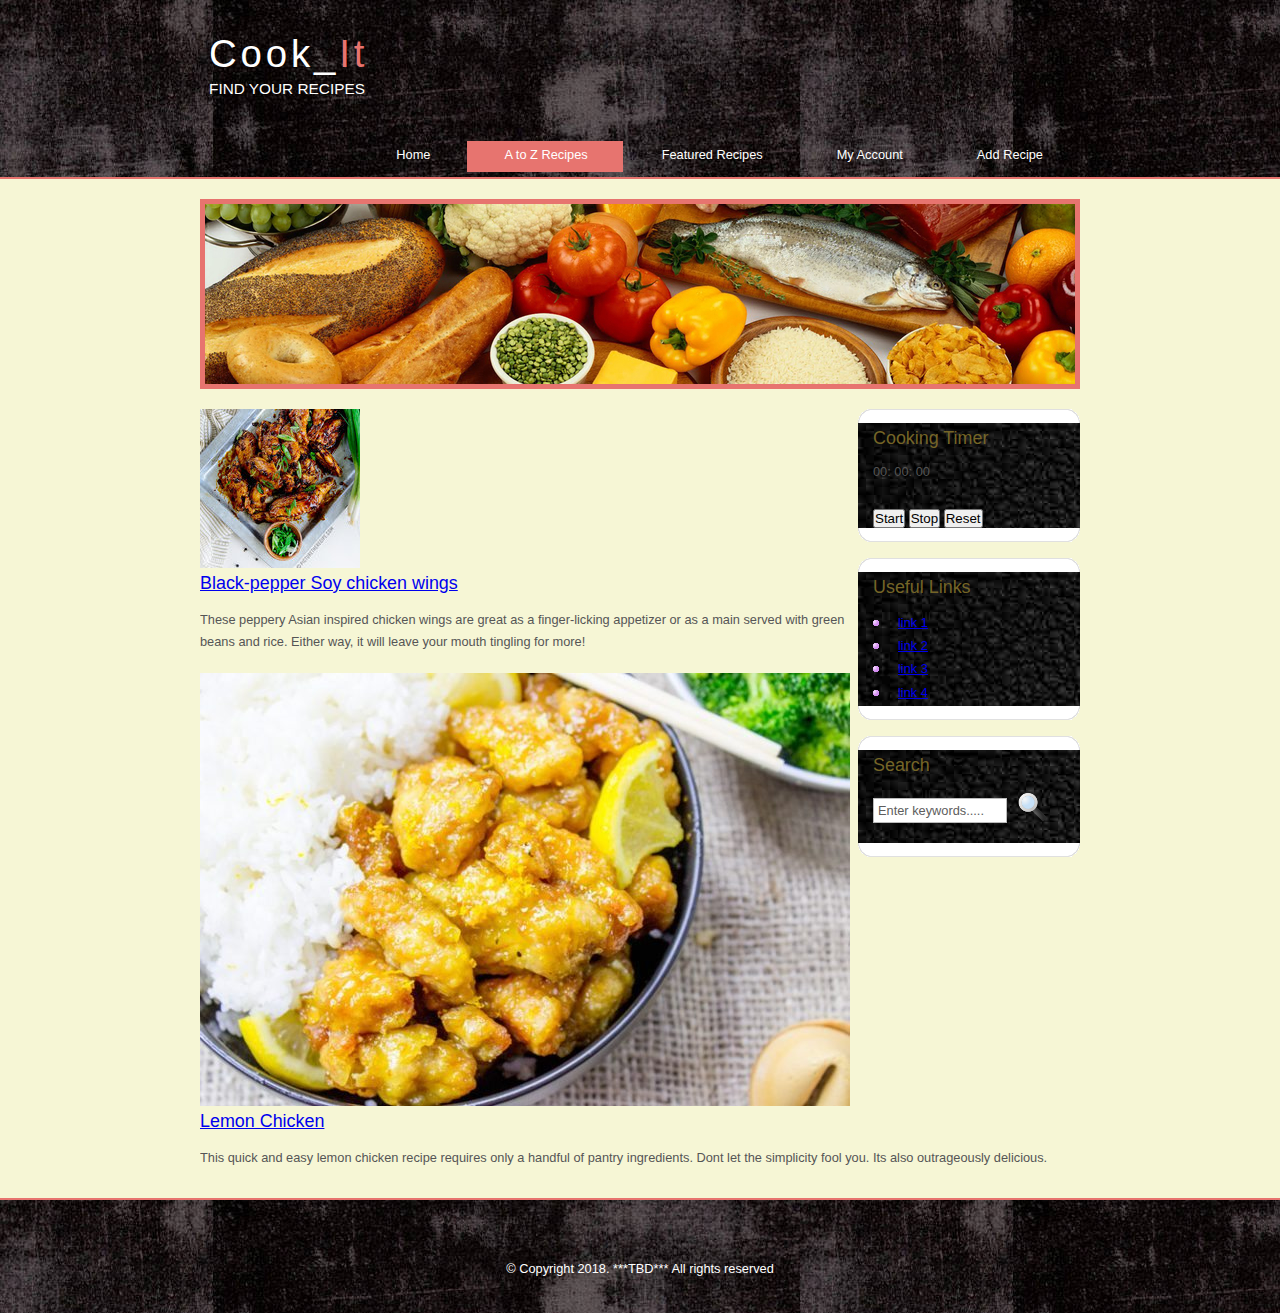
<file: Cookit/recipes.html>
<html>

<head>
  <title>Cook_It</title>
  <meta name="description" content="website description" />
  <meta name="keywords" content="website keywords, website keywords" />
  <meta http-equiv="content-type" content="text/html; charset=windows-1252" />
  <link rel="stylesheet" type="text/css" href="style/style.css" />
</head>

<body>
  <div id="main">
    <div id="header">
      <div id="logo">
        <div id="logo_text">

          <h1><a href="index.html">Cook_<span class="logo_colour">It</span></a></h1>
          <h2>FIND YOUR RECIPES</h2>
        </div>
      </div>
      <div id="menubar">
        <ul id="menu">

          <li><a href="index.html">Home</a></li>
          <li class="selected"><a href="recipes.html">A to Z Recipes</a></li>
          <li><a href="featured.html">Featured Recipes</a></li>
          <li><a href="videos.html">My Account</a></li>
          <li><a href="addRecipe.html">Add Recipe</a></li>

        </ul>
      </div>
    </div>



    <div id="content_header"></div>
    <div id="site_content">
      <div id="banner"></div>
	  <div id="sidebar_container">
        <div class="sidebar">
          <div class="sidebar_top"></div>
          <div class="sidebar_item">
  				<h3> Cooking Timer </h3>
  					<div id="timer">

  					  <span id="hours">00:</span>
  					  <span id="mins">00:</span>
  					  <span id="seconds">00</span>
  					</div>
  					<div id="controls"></br></br>
  					  <button id="start">Start</button>
  					<button id="stop">Stop</button>
  					<button id="reset">Reset</button>
  					</div>
  					<script src="https://ajax.googleapis.com/ajax/libs/jquery/3.1.0/jquery.min.js"></script>

  					  <script src="java.js"></script>
          </div>
          <div class="sidebar_base"></div>
        </div>
        <div class="sidebar">
          <div class="sidebar_top"></div>
          <div class="sidebar_item">
            <h3>Useful Links</h3>
            <ul>
              <li><a href="#">link 1</a></li>
              <li><a href="#">link 2</a></li>
              <li><a href="#">link 3</a></li>
              <li><a href="#">link 4</a></li>
            </ul>
          </div>
          <div class="sidebar_base"></div>
        </div>
        <div class="sidebar">
          <div class="sidebar_top"></div>
          <div class="sidebar_item">
            <h3>Search</h3>
            <form method="post" action="#" id="search_form">
              <p>
                <input class="search" type="text" name="search_field" value="Enter keywords....." />
                <input name="search" type="image" style="border: 0; margin: 0 0 -9px 5px;" src="style/search.png" alt="Search" title="Search" />
              </p>
            </form>
          </div>
          <div class="sidebar_base"></div>
        </div>
      </div>
      <div borde="5">
        								<a href="index.html"><img src="images/fried-chicken.jpg" alt="Image"></a>
								<div>
									<h3><a href="featured.html">Black-pepper Soy chicken wings</a></h3>
									<p> These peppery Asian inspired chicken wings are great as a finger-licking appetizer or as a main served with green beans and rice. Either way, it will leave your mouth tingling for more! </p>

								</div>
								
								
								<div>
								<a href="index.html"><img src="images/lemon-chicken.jpg" alt="Image"></a>
									<h3><a href="featured.html">Lemon Chicken</a></h3>
									<p> This quick and easy lemon chicken recipe requires only a handful of pantry ingredients. Dont let the simplicity fool you. Its also outrageously delicious. </p>

								</div>
							</li>
            </div>


						</ul>
					</div>
				</div>
			</div>
		</div>

	<div id="content_footer"></div>
	<div id="footer">
</br></br>
				<p>
					&copy; Copyright 2018. ***TBD*** All rights reserved
				</p>
			</div>
		</div>
	</body>
	</html>
</file>
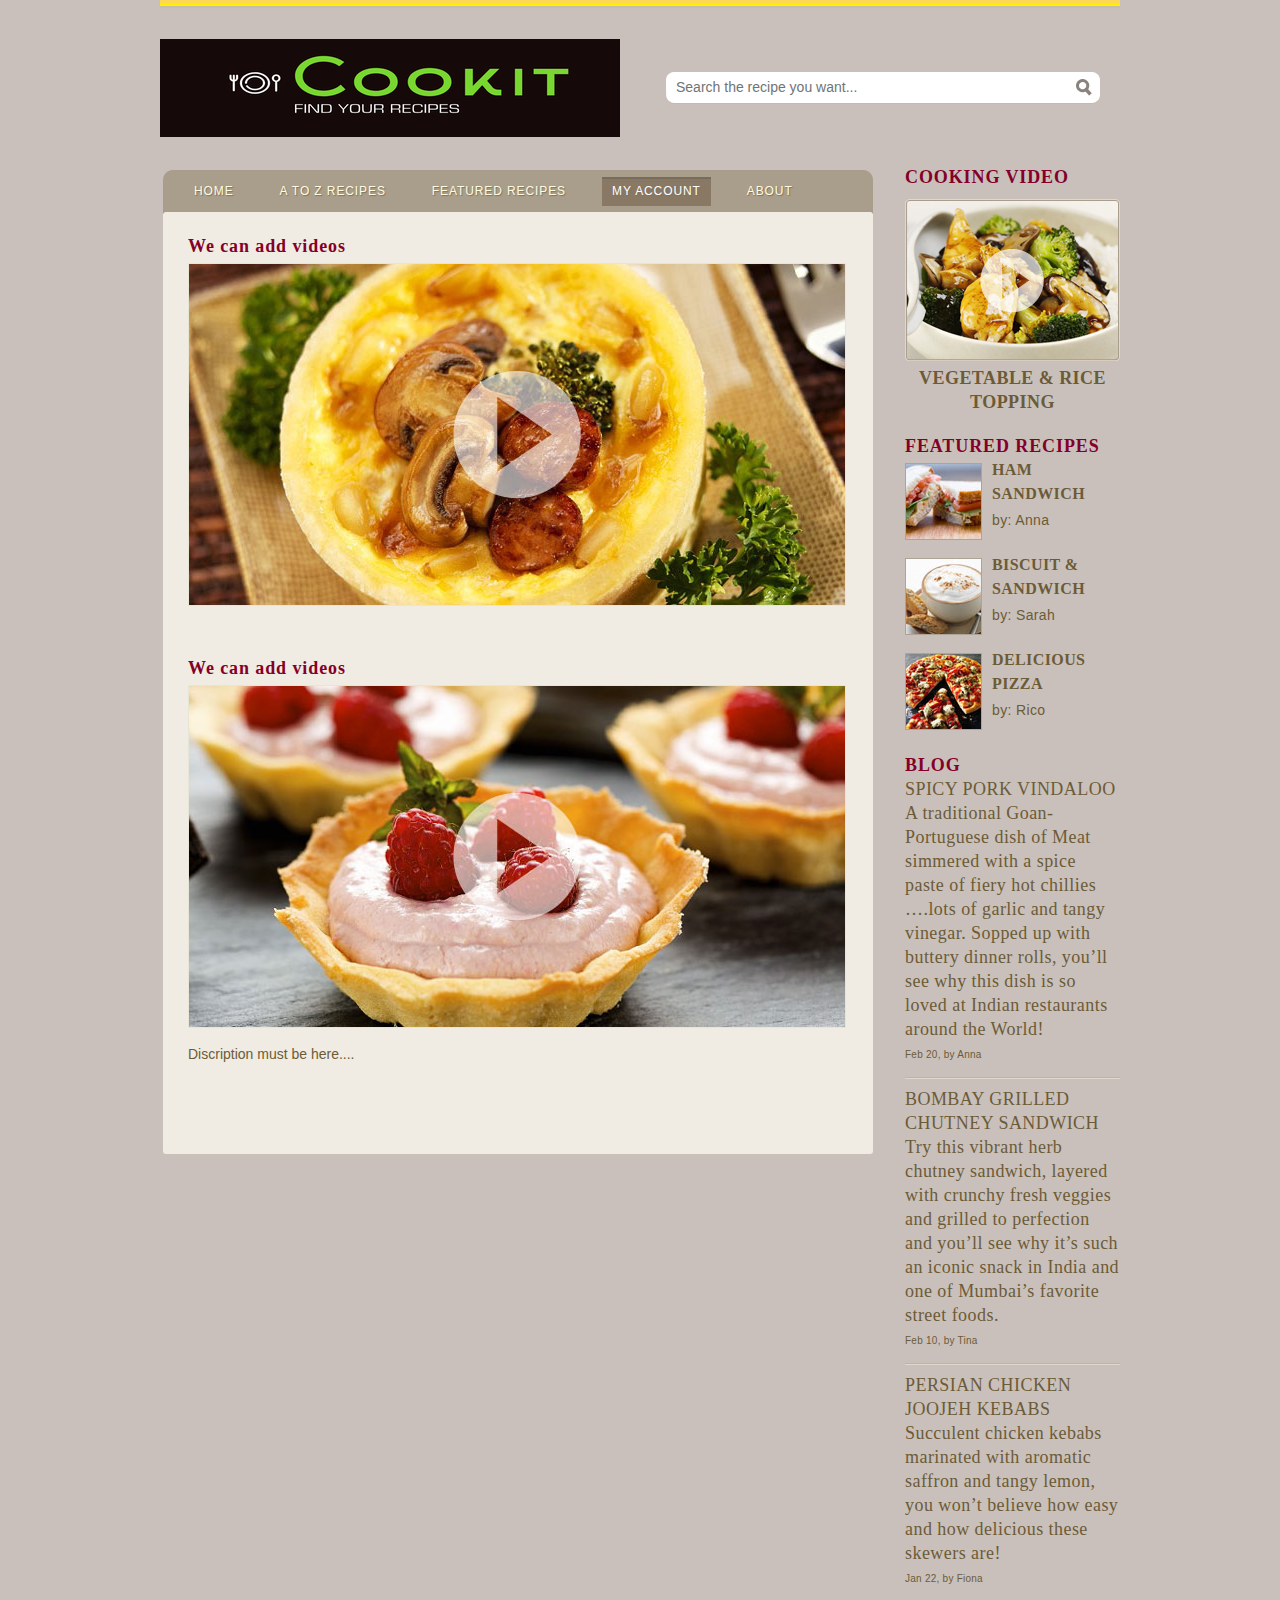
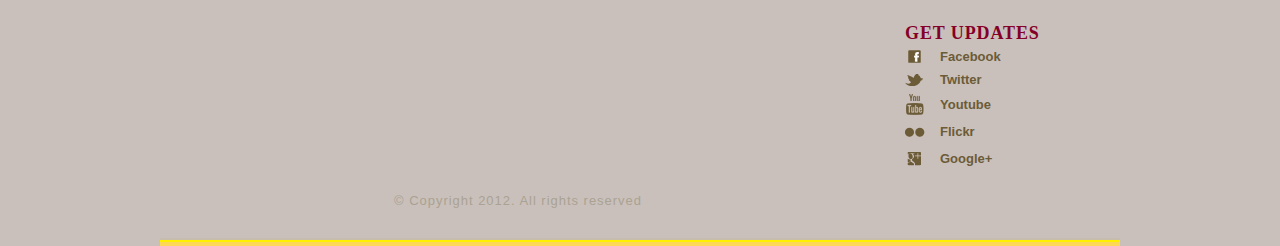
<file: Cookit/videos.html>
<!DOCTYPE html>
<!-- Website template by freewebsitetemplates.com -->
<html>
<head>
	<meta charset="UTF-8">
	<title>Videos - Food &amp; Recipes Web Template</title>
	<link rel="stylesheet" type="text/css" href="css/style.css">
</head>
<body>
	<div class="header">
		<div>
			<a href="index.html"><img src="images/logo.png" alt="Logo"></a>
		</div>
		<form action="index.html">
			<input type="text" value="Search the recipe you want..." id="search">
			<input type="submit" value="" id="searchbtn">
		</form>
	</div>
	<div class="body">
		<div>
			<div class="header">
				<ul>
					<li>
						<a href="index.html">Home</a>
					</li>
					<li>
						<a href="recipes.html">A to Z Recipes</a>
					</li>
					<li>
						<a href="featured.html">Featured Recipes</a>
					</li>
					<li class="current">
						<a href="videos.html">My Account</a>
					</li>
					<li>
						<a href="about.html">About</a>
					</li>
					<li>
						<a href="blog.html">Blog</a>
					</li>
				</ul>
			</div>
			<div class="body">
				<div id="content">
					<div>
						<div>
							<ul>
								<li>
									<h3>We can add videos</h3>
									<a href="index.html"><img src="images/video1.jpg" alt="Image"></a>

								</li>
								<li>
									<h3>We can add videos</h3>
									<a href="index.html"><img src="images/video2.jpg" alt="Image"></a>
									<p>
										Discription must be here....
									</p>
								</li>
							</ul>
						</div>
					</div>
				</div>
			</div>
		</div>
		<div>
			<div>
				<h3>Cooking Video</h3>
				<a href="videos.html"><img src="images/cooking-video.png" alt="Image"></a>
				<span>Vegetable &amp; Rice Topping</span>
			</div>
			<div>
				<h3>Featured Recipes</h3>
				<ul id="featured">
					<li>
						<a href="recipes.html"><img src="images/sandwich.jpg" alt="Image"></a>
						<div>
							<h2><a href="recipes.html">Ham Sandwich</a></h2>
							<span>by: Anna</span>
						</div>
					</li>
					<li>
						<a href="recipes.html"><img src="images/biscuit-and-coffee.jpg" alt="Image"></a>
						<div>
							<h2><a href="recipes.html">Biscuit &amp; Sandwich</a></h2>
							<span>by: Sarah</span>
						</div>
					</li>
					<li>
						<a href="recipes.html"><img src="images/pizza.jpg" alt="Image"></a>
						<div>
							<h2><a href="recipes.html">Delicious Pizza</a></h2>
							<span>by: Rico</span>
						</div>
					</li>
				</ul>
			</div>
			<div>
				<h3>Blog</h3>
				<ul id="blog">
					<li>
						<a href="blog.html">SPICY PORK VINDALOO
A traditional Goan-Portuguese dish of Meat simmered with a spice paste of fiery hot chillies ….lots of garlic and tangy vinegar. Sopped up with buttery dinner rolls, you’ll see why this dish is so loved at Indian restaurants around the World!</a>
						<span class="date">Feb 20, by Anna</span>
					</li>
					<li>
						<a href="blog.html">BOMBAY GRILLED CHUTNEY SANDWICH
Try this vibrant herb chutney sandwich, layered with crunchy fresh veggies and grilled to perfection and you’ll see why it’s such an iconic snack in India and one of Mumbai’s favorite street foods.</a>
						<span class="date">Feb 10, by Tina</span>
					</li>
					<li>
						<a href="blog.html">PERSIAN CHICKEN JOOJEH KEBABS
Succulent chicken kebabs marinated with aromatic saffron and tangy lemon, you won’t believe how easy and how delicious these skewers are!</a>
						<span class="date">Jan 22, by Fiona</span>
					</li>
				</ul>
			</div>
			<div>
				<h3>Get Updates</h3>
				<a href="http://facebook.com/go/facebook/" target="_blank" id="facebook">Facebook</a>
				<a href="http://twitter.com/go/twitter/" target="_blank" id="twitter">Twitter</a>
				<a href="http://Youtube.com/go/youtube/" target="_blank" id="youtube">Youtube</a>
				<a href="http://Flickr.com/go/flickr/" target="_blank" id="flickr">Flickr</a>
				<a href="http://Google.com/go/googleplus/" target="_blank" id="googleplus">Google&#43;</a>
			</div>
		</div>
	</div>
	<div class="footer">
		<div>
			<p>
				&copy; Copyright 2012. All rights reserved
			</p>
		</div>
	</div>
</body>
</html>
</file>
<file: Cookit/style/style.css>
html
{ height: 100%;}

*
{ margin: 0;
  padding: 0;}

body
{ font: normal .80em 'trebuchet ms', arial, sans-serif;
  background: #FFF;
  color: #555;}

p
{ padding: 0 0 20px 0;
  line-height: 1.7em;}

img
{ border: 0;}

h1, h2, h3, h4, h5, h6
{ color: #756527;
  letter-spacing: 0em;
  padding: 0 0 5px 0;}

h1, h2, h3
{ font: normal 170% 'century gothic', arial;
  margin: 0 0 15px 0;
  padding: 15px 0 5px 0;}

h2
{ font-size: 160%;
  padding: 9px 0 5px 0;}

h3
{ font-size: 140%;
  padding: 5px 0 0 0;}

h4, h6
{ color: #009FBC;
  padding: 0 0 5px 0;
  font: normal 110% arial;
  text-transform: uppercase;}

h5, h6
{ color: #888;
  font: normal 95% arial;
  letter-spacing: normal;
  padding: 0 0 15px 0;}

a, a:hover
{ outline: none;
  text-decoration: underline;
  color: #green;}

a:hover
{ text-decoration: none;}

blockquote
{ margin: 20px 0;
  padding: 10px 20px 0 20px;
  border: 1px solid #E5E5DB;
  background: #FFF;}

ul
{ margin: 2px 0 22px 17px;}

ul li
{ list-style-type: circle;
  margin: 0 0 6px 0;
  padding: 0 0 4px 5px;
  line-height: 1.5em;}

ol
{ margin: 8px 0 22px 20px;}

ol li
{ margin: 0 0 11px 0;}

.left
{ float: left;
  width: auto;
  margin-right: 10px;}

.right
{ float: right;
  width: auto;
  margin-left: 10px;}

.center
{ display: block;
  text-align: center;
  margin: 20px auto;}

#main, #logo, #menubar, #site_content, #footer
{ margin-left: auto;
  margin-right: auto;}

#header
{ background: #1d1d1d url(pattern.png) repeat;
  border-bottom: 2px solid #E7746F;
  height: 177px;}

#banner
{ background: transparent url(banner.jpg) no-repeat;
  width: 870px;
  height: 180px;
  margin-bottom: 20px;
  border: 5px solid #E7746F;}

#logo
{ width: 880px;
  position: relative;
  height: 140px;
  background: transparent;}

#logo #logo_text
{ position: absolute;
  top: 10px;
  left: 0;}

#logo h1, #logo h2
{ font: normal 300% 'century gothic', arial, sans-serif;
  border-bottom: 0;
  text-transform: none;
  margin: 0 0 0 9px;}

#logo_text h1, #logo_text h1 a, #logo_text h1 a:hover
{ padding: 22px 0 0 0;
  color: #FFF;
  letter-spacing: 0.1em;
  text-decoration: none;}

#logo_text h1 a .logo_colour
{ color: #E7746F;}

#logo_text a:hover .logo_colour
{ color: #FFF;}

#logo_text h2
{ font-size: 120%;
  padding: 4px 0 0 0;
  color: #FFF;}

#menubar
{ width: 880px;
  height: 46px;}

ul#menu
{ float: right;
  margin: 0;}

ul#menu li
{ float: left;
  padding: 0 0 0 9px;
  list-style: none;
  margin: 1px 2px 0 0;
  background: transparent;}

ul#menu li a
{ font: normal 100% 'trebuchet ms', sans-serif;
  display: block;
  float: left;
  height: 20px;
  padding: 6px 35px 5px 28px;
  text-align: center;
  color: #FFF;
  text-decoration: none;
  background: transparent;}

ul#menu li.selected a
{ height: 20px;
  padding: 6px 35px 5px 28px;}

ul#menu li.selected
{ margin: 1px 2px 0 0;
  background: #E7746F;}

ul#menu li.selected a, ul#menu li.selected a:hover
{ background: #E7746F;
  color: #FFF;}

ul#menu li a:hover
{ color: #FFF;
  background: #E7746F;}

#site_content
{ width: 880px;
  overflow: hidden;
  margin: 20px auto 0 auto;

  background-color: #white;
  padding: 0 0 10px 0;}

#sidebar_container
{ float: right;
  width: 224px;}

.sidebar_top
{ width: 222px;
  height: 14px;
  background-color: green;
  background: transparent url(side_top.png) no-repeat;}

.sidebar_base
{ width: 222px;
  height: 14px;
  background: url(side_base.png) no-repeat;}

.sidebar
{ float: right;
  width: 222px;
  padding: 0;
  margin: 0 0 16px 0;}

.sidebar_item
{ background: url(side_back.png) repeat-y;
   background-image: url('../images/header2.jpg');
  padding: 0 15px;
  width: 192px;}

.sidebar li a.selected
{ color: #444;}

.sidebar ul
{ margin: 0;}

#content
{ text-align: left;
  width: 620px;
  padding: 0 0 0 5px;
  float: left;}

#content ul
{ margin: 2px 0 22px 0px;}

#content ul li, .sidebar ul li
{ list-style-type: none;
  background: url(bullet.png) no-repeat;
  margin: 0 0 0 0;
  padding: 0 0 4px 25px;
  line-height: 1.5em;}

#footer
{ width: 100%;
  font-family: 'trebuchet ms', sans-serif;
  font-size: 100%;
  height: 80px;
  padding: 28px 0 5px 0;
  text-align: center;
  background: transparent url(pattern.png) repeat;
  border-top: 2px solid #E7746F;
  color: #FFF;}

#footer p
{ line-height: 1.7em;
  padding: 0 0 10px 0;}

#footer a
{ color: #E7746F;
  text-decoration: none;}

#footer a:hover
{ color: #FFF;
  text-decoration: none;}

.search
{ color: #5D5D5D;
  border: 1px solid #BBB;
  width: 134px;
  padding: 4px;
  font: 100% arial, sans-serif;}

.form_settings
{ margin: 15px 0 0 0;}

.form_settings p
{ padding: 0 0 4px 0;}

.form_settings span
{ float: left;
  width: 200px;
  text-align: left;}

.form_settings input, .form_settings textarea
{ padding: 5px;
  width: 299px;
  font: 100% arial;
  border: 1px solid #E5E5DB;
  background: #FFF;
  color: #47433F;}

.form_settings .submit
{ font: 100% arial;
  border: 0;
  width: 99px;
  margin: 0 0 0 212px;
  height: 33px;
  padding: 2px 0 3px 0;
  cursor: pointer;
  background: #E7746F;
  color: #FFF;}

.form_settings textarea, .form_settings select
{ font: 100% arial;
  width: 299px;}

.form_settings select
{ width: 310px;}

.form_settings .checkbox
{ margin: 4px 0;
  padding: 0;
  width: 14px;
  border: 0;
  background: none;}

.separator
{ width: 100%;
  height: 0;
  border-top: 1px solid #D9D5CF;
  border-bottom: 1px solid #FFF;
  margin: 0 0 20px 0;}

table
{ margin: 10px 0 30px 0;}

table tr th, table tr td
{ background: #E7746F;
  color: #FFF;
  padding: 7px 4px;
  text-align: left;}

table tr td
{ background: #E5E5DB;
  color: #47433F;
  border-top: 1px solid #FFF;}

  body {
      background-color: #f6f6d5;
  }

  #mydiv{

    background: border 45px;
  }
</file>
<file: Cookit/css/style.css>
/* Website template by freewebsitetemplates.com */
body {
	background: url(../images/bg-body.jpg) repeat;
	color: #6c5b37;
	font-family: Arial, Helvetica, sans-serif;
	font-size: 14px;
	margin: 0;
	min-width: 960px;
	padding: 0;
}
a {
	outline: none;
}
img {
	border: 0;
}
p {
	margin: 0;
	line-height: 24px;
}
p a {
	color: #6c5b37;
}
ul {
	list-style: none;
	margin: 0;
	padding: 0;
}
h1, h2, h3, h5 {
	margin: 0;
}
div.header {
	background: url(../images/stripe1.gif) repeat-x left top;
	height: 145px;
	margin: 0 auto;
	overflow: hidden;
	width: 960px;
}
div.header div {
	float: left;
	margin: 39px 0 0;
}
div.header div a, 
div.body div div:first-child a, 
div.body div:first-child div.footer ul li a,
div.body div:first-child div.body div a {
	display: inline-block;
}
div.header form {
	background: url(../images/interface.png) no-repeat 0 -160px;
	float: right;	
	height: 32px;
	margin: 72px 20px 0 0;
	overflow: hidden;
	width: 434px;
}
div.header form input#search {
	background: none;
	border: 0;
	color: #707476;
	float: left;
	font-size: 14px;
	height: 25px;
	line-height: 25px;
	margin: 3px 0 0 10px;
	padding: 0;
	width: 400px;
}
div.header form input#searchbtn {
	background: url(../images/interface.png) no-repeat 0 -306px;
	border: 0;
	float: left;
	height: 17px;
	margin: 7px  0 0;
	width: 16px;
}
div.body {
	margin: 20px auto 0;
	overflow: hidden;
	width: 960px;
}
div.body div:first-child {
	float: left;
	height: auto;
	margin: 5px 0 0;
	width: 716px;
}
div.body div:first-child div.header {
	background: url(../images/interface.png) no-repeat;
	height: 35px;
	padding: 7px 0 0 8px;
	margin: 0 0 0 3px;
	width: 702px;
}
div.body div:first-child div.header ul {
	overflow: hidden;
}
div.body div:first-child div.header ul li {
	float: left;
	margin: 0 13px;
	text-transform: uppercase;
}
div.body div:first-child div.header ul li a {
	color: #fffcdf;
	display: block;
	height: 29px;
	font-size: 12px;
	letter-spacing: 0.075em;
	line-height: 29px;
	padding: 0 10px;
	text-align: center;
	text-decoration: none;
	text-shadow: 1px 1px 1px #81725c;
}
div.body div:first-child div.header ul li.current a {
	background: url(../images/bg-menuselected.jpg) repeat-x;
	color: #FFF;
}
div.body div:first-child div.header ul li a:hover {
	color: #FFF;
}
div.body div:first-child div.body {
	background: none;
	float: none;
	height: auto;
	margin: 0;
	width: auto;
}
div.body div:first-child div.body div {
	background: url(../images/bg-gallery.png) repeat-y;
	border-radius: 8px 8px 0 0;
	height: 427px;
}
div.body div:first-child div.body div a img {
	margin: 1px 1px 0 4px;
}
div.body div:first-child div.body ul {
	background: url(../images/interface.png) no-repeat center -57px;
	height: 88px;
	margin: 0 0 0;
	overflow: hidden;
}
div.body div:first-child div.body ul li {
	background: url(../images/bg-separator.jpg) no-repeat left 10px;
	color: #fffffd;
	float: left;
	margin: 0 0 0 1px;
	overflow: hidden;
	text-transform: none;
	width: 236px;	
}
div.body div:first-child div.body ul li:first-child {
	background: none;
	margin: 0 0 0 3px;
}
div.body div:first-child div.body ul li img {
	margin: 13px 10px 0;
}
div.body div:first-child div.body ul li a {
	float: left;
	margin: 0;
}
div.body div:first-child div.body ul li div {
	background: none;
	border-radius: 0;
	float: left;
	height: auto;
	margin: 0;
	padding: 8px 0 0;
	width: 150px;
}
div.body div:first-child div.body ul li div h2 {
	display: block;
	font-family: "Times New Roman", Times, serif;
	font-size: 16px;
	letter-spacing: 0.05em;
	line-height: 24px;
	margin: -2px 0 0;
}
div.body div:first-child div.body ul li div h2 a {
	color: #fffffd;
	display: block;
	float: none;
	text-decoration: none;
	text-transform: uppercase;
}
div.body div:first-child div.body ul li.current {
	background: url(../images/interface.png) no-repeat 0 -207px;
	height: 84px;
	width: 236px;
}
div.body div:first-child div.body ul li.current h2 {
	font-size: 18px;
	letter-spacing: normal;
}
div.body div:first-child div.body ul li.current h2 a {
	color: #8e0034;
}
div.body div:first-child div.body ul li.current p {
	color: #8b8468;
}
div.body div:first-child div.body ul li p {
	line-height: 24px;
}
div.body div:first-child div.footer {
	background: none;
	float: none;
	height: auto;
	margin: 24px 0 0;
	width: auto;
}
div.body div:first-child div.footer ul {
	margin: 25px 0 0;
	overflow: hidden;
}
div.body div:first-child div.footer ul:first-child {
	margin: 0;
}
div.body div:first-child div.footer ul li {
	background: url(../images/bg-frame.png) no-repeat center top;
	border-radius: 3px;
	float: left;
	height: 306px;
	margin: 0 0 0 24px;
	padding: 0 3px 0;
	width: 340px;
}
div.body div:first-child div.footer ul li h2 {
	font-family: "Times New Roman", Times, serif;
	font-size: 20px;
	height: 49px;
	letter-spacing: 0.025em;
	line-height: 49px;  
	text-transform: uppercase;
}
div.body div:first-child div.footer ul li h2 a {
	color: #27843d;
	display: block;
	text-align: center;
	text-decoration: none;
	text-shadow: 0 1px #f7f0e7;
}
div.body div:first-child div.footer ul li img {
	border-bottom: 1px solid #fcda55; 
	border-top: 1px solid #fcda55;
}
div.body div:first-child div.footer ul li:first-child {
	margin: 0;
}
div.body div {
	float: right;
	height: auto;
	width: 215px;
}
div.body div div {
	float: none;
	margin: 20px 0 0;
}
div.body div div:first-child {
	float: none;
	height: auto;
	margin: 0;
	width: auto;
}
div.body div div:first-child img {
	margin: 10px 0 0;
}
div.body div div h3,
div.body div div h4 {
	color: #850028;
	font-family: "Times New Roman", Times, serif;
	font-size: 18px;
	letter-spacing: 0.05em;
	line-height: 24px;
	margin: 0;
	padding: 0;
	text-transform: uppercase;
}
div.body div div h4 {
	margin: 30px 0 5px;
	text-transform: none;
}
div.body div div h4:first-child {
	margin: 0 0 5px;
	padding: 7px 0 0;
}
div.body div div span {
	color: #6c5b37;
	display: block;
	font-family: "Times New Roman", Times, serif;
	font-size: 18px;
	font-weight: bold;
	letter-spacing: 0.025em;
	line-height: 24px;
	margin: 2px 0 0;
	text-align: center;
	text-transform: uppercase;
}
div.body div div ul#featured li {
	margin: 10px 0 0;
	overflow: hidden;
}
div.body div div ul#featured li:first-child {
	margin: 0;
}
div.body div div ul#featured li a {
	float: left;
	margin: 0 10px 0 0;
}
div.body div div ul#featured li a img {
	border: 1px solid #ada495;
	margin: 5px 0 0;
}
div.body div div ul#featured li div {
	float: left;
	margin: 0;
	width: 100px;
}
div.body div div ul#featured li div h2 {
	font-family: "Times New Roman", Times, serif;
	font-size: 16px;
	letter-spacing: 0.025em;
	line-height: 24px;
}
div.body div div ul#featured li div h2 a {
	color: #6c5b37;
	float: none;
	text-decoration: none;
	text-transform: uppercase;
}
p a:hover,
div.body div div ul#featured li div h2 a:hover,
div.body div div a#facebook:hover,
div.body div div a#twitter:hover,
div.body div div a#youtube:hover,
div.body div div a#flickr:hover,
div.body div div a#googleplus:hover {
	color: #6d4409;
}
div.body div div ul#featured li div span {
	font-family: Arial, Helvetica, sans-serif;
	font-size: 14px;
	font-weight: normal;
	text-align: left;
	text-transform: none;
}
div.body div div ul#blog li {
	background: url(../images/border-horizontal.gif) repeat-x center top;
	font-family: "Times New Roman", Times, serif;
	font-size: 18px;
	padding: 10px 0;
}
div.body div div ul#blog li a {
	color: #6c5b37;
	letter-spacing: 0.025em;
	line-height: 24px;
	margin: 0 0 7px;
	text-decoration: none;
}
div.body div div ul#blog li a:hover {
	text-decoration: underline;
}
div.body div div ul#blog li:first-child {
	background: none;
	padding: 0 0 10px;
}
div.body div div ul#blog li span.date {
	font-family: Arial, Helvetica, sans-serif;
	font-size: 10px;
	font-weight: normal;
	letter-spacing: 0.025em;
	text-align: left;
	text-transform: none;
}
div.body div div a#facebook,
div.body div div a#twitter,
div.body div div a#youtube,
div.body div div a#flickr,
div.body div div a#googleplus {
	color: #6c5b37;
	display: block;
	font-size: 13px;
	font-weight: bold;
	text-decoration: none;
	text-indent: 35px
}
div.body div div a#facebook {
	background: url(../images/icons.png) no-repeat 3px 0;
	height: 13px;
	line-height: 13px;
	margin: 5px 0 0;
}
div.body div div a#facebook:hover {
	background: url(../images/icons.png) no-repeat 3px -13px;
}
div.body div div a#twitter {
	background: url(../images/icons.png) no-repeat 0 -41px;
	height: 12px;
	line-height: 12px;
	margin: 11px 0 0;
}
div.body div div a#twitter:hover {
	background: url(../images/icons.png) no-repeat 0 -53px;
}
div.body div div a#youtube {
	background: url(../images/icons.png) no-repeat 1px -80px;
	height: 21px;
	line-height: 21px;
	margin: 8px 0 0;
}
div.body div div a#youtube:hover {
	background: url(../images/icons.png) no-repeat 1px -101px;
}
div.body div div a#flickr {
	background: url(../images/icons.png) no-repeat 0 -137px;
	height: 10px;
	line-height: 10px;
	margin: 12px 0 0;
}
div.body div div a#flickr:hover {
	background: url(../images/icons.png) no-repeat 0 -147px;
}
div.body div div a#googleplus {
	background: url(../images/icons.png) no-repeat 2px -172px;
	height: 14px;
	line-height: 14px;
	margin: 15px 0 0;
}
div.body div div a#googleplus:hover {
	background: url(../images/icons.png) no-repeat 2px -186px;
}
div.body div#content {
	background: url(../images/bg-content-top.jpg) no-repeat center top;
	border-radius: 0;
	height: auto;
	margin: 0 0 0 3px;
	padding: 2px 0 0;
	width: 710px;
}
div.body div#content div {
	background:  #f0ece3 url(../images/bg-content-bottom.gif) no-repeat center bottom;
	border-radius: 0;
	height: auto;
	padding: 13px 0 36px;
	width: 710px;
}
div.body div#content div div {
	background: none;
	padding: 0 25px;
	width: auto;
}
div.body div#content div div p {
	padding: 0;
}
div.body div#content div div ol.directions {
	margin: 0;
	padding: 0 0 0 20px;
}
div.body div#content div div ol.directions li {
	line-height: 24px;
}
div.body div#content div div h3 {
	padding: 7px 0 0;
	text-transform: none;
}
div.body div#content div div h5 {
	font-size: 14px;
	line-height: 24px;
	margin: 0 0 10px;
}
div.body div#content div div ol.ingredients {
	list-style: none;
	margin: 0 0 20px;
	overflow: hidden;
	padding: 0; 
}
div.body div#content div div ol.ingredients li {
	color: #6C5B37;
	float: left;
	line-height: 24px;
	padding: 0;
	width: 300px; 
}
div.body div#content div div img {
	margin: 20px  0;
}
div.body div#content div div ul {
	margin: 0 0 20px;
	padding: 0;
}
div.body div#content div div ul li {
	background: none;
	border: 0;
	color: #6C5B37;
	float: none;
	height: auto;
	margin: 0;
	padding: 0 0 30px;
	width: auto;
}
div.body div#content div div ul li p {
	line-height: 27px;
}
div.body div#content div div ul li a img {
	margin: 5px 0 10px;
}
div.body div#content div p,
div.body div#content div ul li {
	padding: 0 25px;
}
div.body div#content div ul {
	background: none;
	height: auto;
	padding: 20px 0 0;
}
div.body div#content div ul li {
	background: #fdfcef;
	border-bottom: 1px solid #FCDA55;
	border-top: 1px solid #FCDA55;
	float: none;
	height: 191px;
	margin: 23px 0 0;
	width: 660px;
}
div.body div#content div ul li:first-child {
	margin: 0;
}
div.body div#content div ul li a {
	float: left;
	display: inline-block;
}
div.body div#content div ul li a img {
	border: 1px solid #e7e6d5;
	margin: 15px 18px 0 0;
}
div.body div#content div ul li div {
	background: none;
	float: left;
	min-height: inherit;
	padding: 16px 0 0;
	width: 480px;
}
div.body div#content div ul li div div {
	float: none;
	height: auto;
	margin: 0;
	overflow: hidden;
	padding: 0;
	width: auto;
}
div.body div#content div ul li div div p {
	float: left;
	width: 260px;
}
div.body div#content div ul li div div ul {
	float: left;
	list-style: disc inside;
	margin: 0;
	padding: 0 0 0 30px;
	width: 190px;
}
div.body div#content div ul li div div ul li {
	border: 0;
	color: #6C5B37;
	height: auto;
	line-height: 24px;
	padding: 0 0 0 5px;
	width: auto;
}
div.body div#content div ul li div h3 {
	color: #7d0133;
	font-size: 18px;
	line-height: 24px;
	padding: 0;
	text-transform: none;
}
div.body div#content div ul li div h3 a,
div.body div#content div div h3 a {
	color: #7d0133;
	float: none;
	text-decoration: none;
}
div.body div#content div ul li div h3 a:hover {
	color: #a60a49;
}
div.body div#content div ul li div p {
	color: #6C5B37;
	padding: 0; 
}
div.body div#content div ul li div p a,
div.body div#content div div ul li p a {
	float: none;
}
div.footer {
	background: url(../images/stripe2.gif) repeat-x left bottom;
	height: auto;
	margin: 0 auto;
	width: 960px;
}
div.footer div {
	height: 80px;
	width: 716px;
}
div.footer div p {
	color: #aaa292;
	font-family: Arial, Helvetica, sans-serif;
	font-size: 13px;
	letter-spacing: 0.075em;
	line-height: 70px;
	text-align: center;
}
</file>
